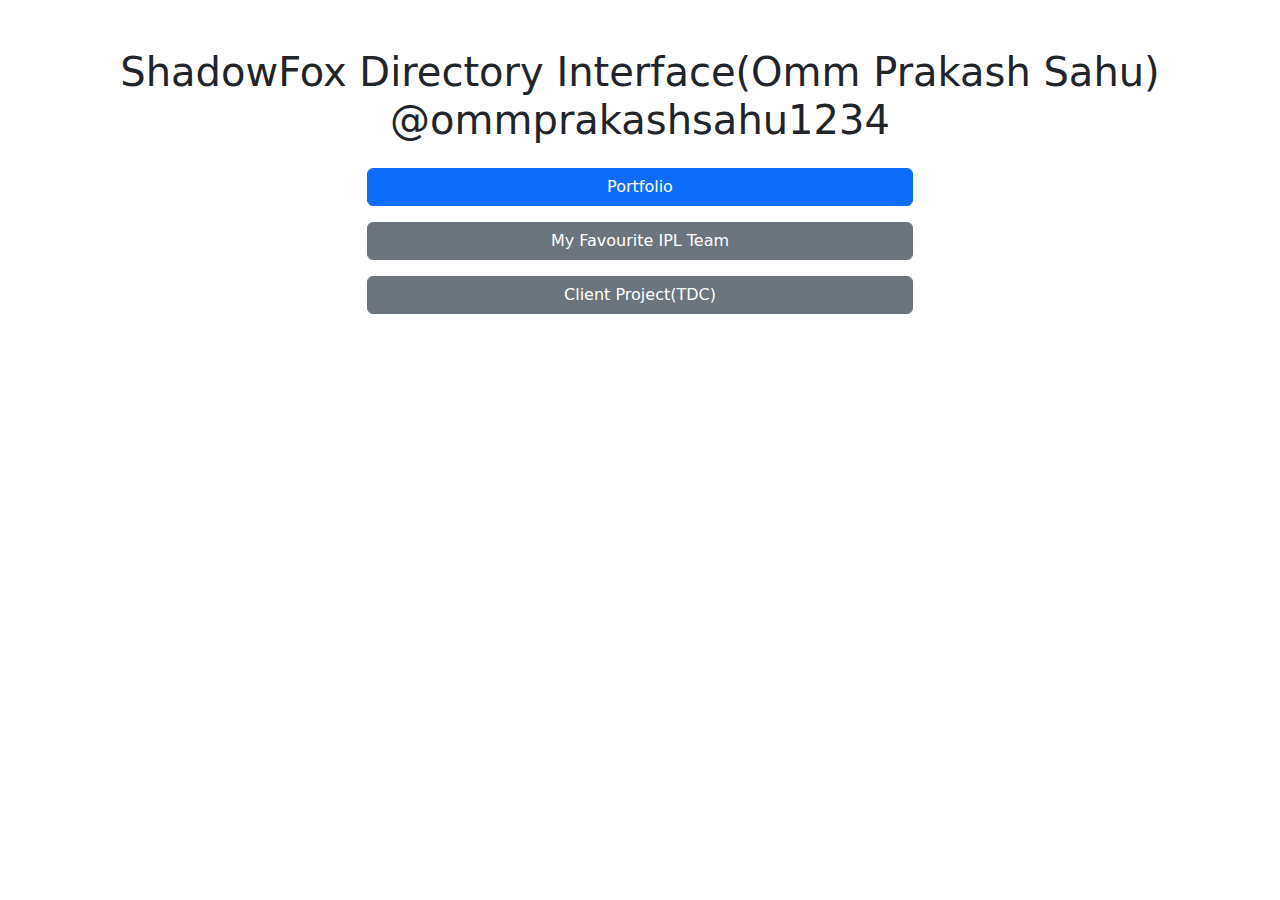
<file: index.html>
<!DOCTYPE html>
<html lang="en">
<head>
    <meta charset="UTF-8">
    <meta name="viewport" content="width=device-width, initial-scale=1.0">
    <title>Directory Interface</title>
    <!-- Bootstrap 5 CDN -->
    <link href="https://cdn.jsdelivr.net/npm/bootstrap@5.3.0/dist/css/bootstrap.min.css" rel="stylesheet">
</head>
<body>
    <div class="container text-center mt-5">
        <h1 class="mb-4">ShadowFox Directory Interface(Omm Prakash Sahu) @ommprakashsahu1234</h1>
        <div class="row justify-content-center">
            <div class="col-md-6">
                <div class="d-grid gap-3">
                    <a href="/ShadowFox/portfolio" class="btn btn-primary">Portfolio</a>
                    <a href="/ShadowFox/myfaviplteam" class="btn btn-secondary">My Favourite IPL Team</a>
                    <a href="/ShadowFox/clientproject" class="btn btn-secondary">Client Project(TDC)</a>
                </div>
            </div>
        </div>
    </div>

    <!-- Bootstrap 5 JS Bundle -->
    <script src="https://cdn.jsdelivr.net/npm/bootstrap@5.3.0/dist/js/bootstrap.bundle.min.js"></script>
</body>
</html>
</file>
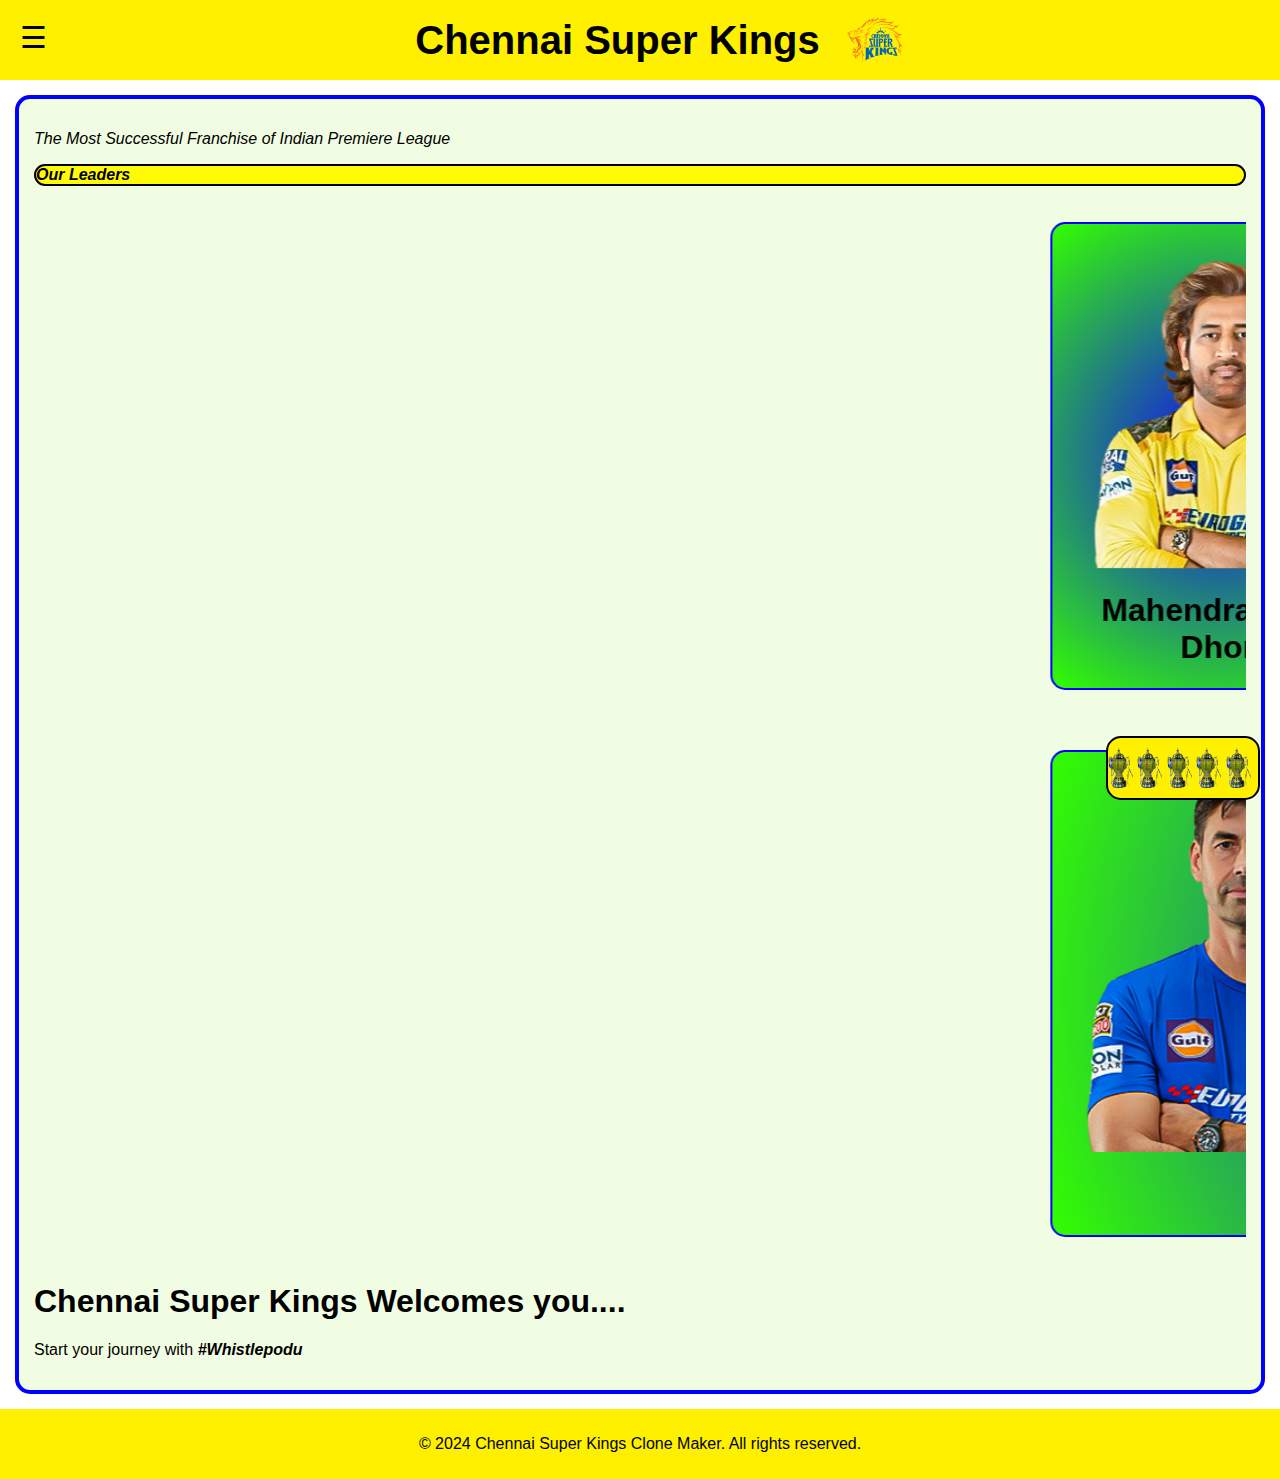
<file: myfaviplteam/index.html>
<!DOCTYPE html>
<html lang="en">

<head>
    <meta charset="UTF-8">
    <meta name="viewport" content="width=device-width, initial-scale=1.0">
    <title>Chennai Super Kings</title>
    <link href="https://cdn.jsdelivr.net/npm/bootstrap@5.3.0/dist/css/bootstrap.min.css" rel="stylesheet" integrity="sha384-1BmE4kWBq78iYhFldvKuhfTAU6auUo6Uz3lLfYl2OJk55L2AsqJp70z6SToi1N3Q" crossorigin="anonymous">
    <link rel="stylesheet" href="style.css">
    <script src="script.js"></script>
</head>

<body>
    <header>
        <span class="menu-btn" onclick="toggleNav()">&#9776;</span>
        <div class="header-content" style="margin-left: 50px;">
            <h1>Chennai Super Kings</h1>
            <img src="image/csk.png" class="logo" alt="CSK Logo">
        </div>
    </header>
    <nav class="navbar navbar-expand-lg bg-body-tertiary" id="sidebar">
        <div class="container-fluid">
            <span class="navbar-toggler-icon"></span>
            </button>
            <div class="collapse navbar-collapse" id="navbarNav">
                <ul class="navbar-nav">
                    <li class="nav-item">
                        <a href="#" onclick="hideNav()">Close &#10006;</a>
                        <a class="nav-link active" aria-current="page" href="index.html">Home</a>
                        <a class="nav-link active" aria-current="page" href="playerstats.html">Player Stats</a>
                        <a class="nav-link active" aria-current="page" href="notice.html">Notices</a>                        
                        <a class="nav-link active" aria-current="page" href="polls.html">Polls</a>
                        <a class="nav-link active" aria-current="page" href="about.html">About</a>
                        <a class="nav-link active" aria-current="page" href="members.html">Members</a>
                        <a class="nav-link active" aria-current="page" href="./Gallery/index.html">Gallery</a>
                        <a class="nav-link active" aria-current="page" href="support.html">Support</a>
                    </li>
                </ul>
            </div>
        </div>
    </nav>

    <div id="popup" class="popup">
        <span class="close" onclick="hidePopup()">&times;</span>
        <img src="image/ipl_trophys.png" alt="Popup Image" class="popup-img">
    </div>

    <main class="text-center">
        <p class="fs-3"><i>The Most Successful Franchise of Indian Premiere League</i></p>
        <p class="leadtxt fs-3"><b><i>Our Leaders</i></b></p>
        <marquee scrollamount="25">
            <div class="m_members d-flex justify-content-center">
                <div class="pb text-center mx-2">
                    <img align="center" src="image/ms_m.png" class="pi">
                    <h1 align="center">Mahendra Singh<br> Dhoni</h1>
                </div>
                <div class="pb text-center mx-2">
                    <img align="center" src="image/rg_m.png" class="pi">
                    <h1 align="center">Ruturaj Gaikwad</h1>
                </div>
                <div class="pb text-center mx-2">
                    <img src="image/rj_m.png" class="pi">
                    <h1 align="center">Ravindra Jadeja</h1>
                </div>
                <div class="pb text-center mx-2">
                    <img src="image/stfl.png" class="pi">
                    <h1 align="center"  >Stephen Fleming</h1>
                </div>
            </div>
        </marquee>

        <div class="mncontent my-4">
            <h1>Chennai Super Kings Welcomes you....</h1>
            <p class="fs-2">Start your journey with <i><b>#Whistlepodu</b></i></p>
        </div>
    </main>

    <footer class="bg-light py-3">
        <div class="container text-center">
            <p>&copy; 2024 Chennai Super Kings Clone Maker. All rights reserved.</p>
        </div>
    </footer>

    <div class="trophys d-flex justify-content-center my-4" onclick="showPopup()">
        <img src="image/trophysm.png" class="trophyimg mx-1">
        <img src="image/trophysm.png" class="trophyimg mx-1">
        <img src="image/trophysm.png" class="trophyimg mx-1">
        <img src="image/trophysm.png" class="trophyimg mx-1">
        <img src="image/trophysm.png" class="trophyimg mx-1">
    </div>


    <script src="https://cdn.jsdelivr.net/npm/bootstrap@5.3.0/dist/js/bootstrap.bundle.min.js" integrity="sha384-kenU1KFdBIe4zVF0s0G1M5b4hcpxyD9F7jL+2T7qD3e1zKp3yfu2Y5ZpG6B8H7y8" crossorigin="anonymous"></script>
</body>

</html>
</file>
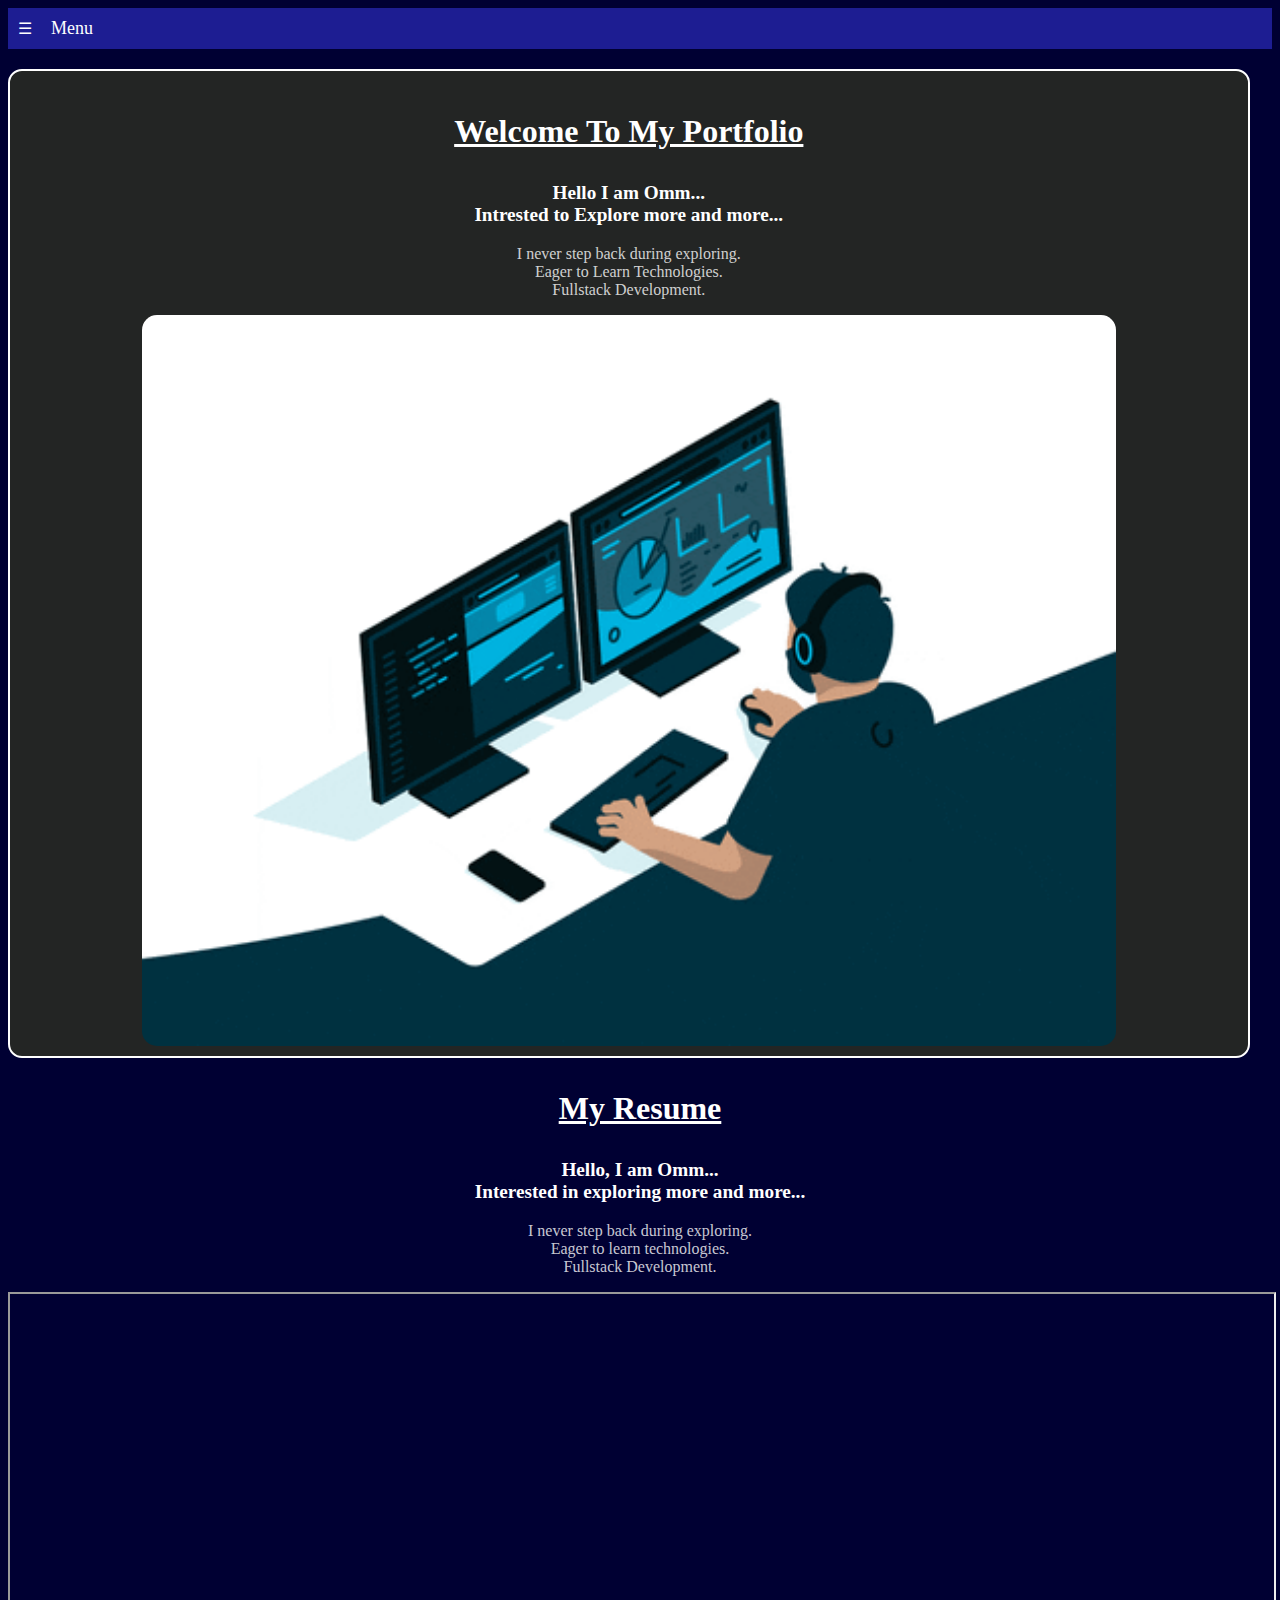
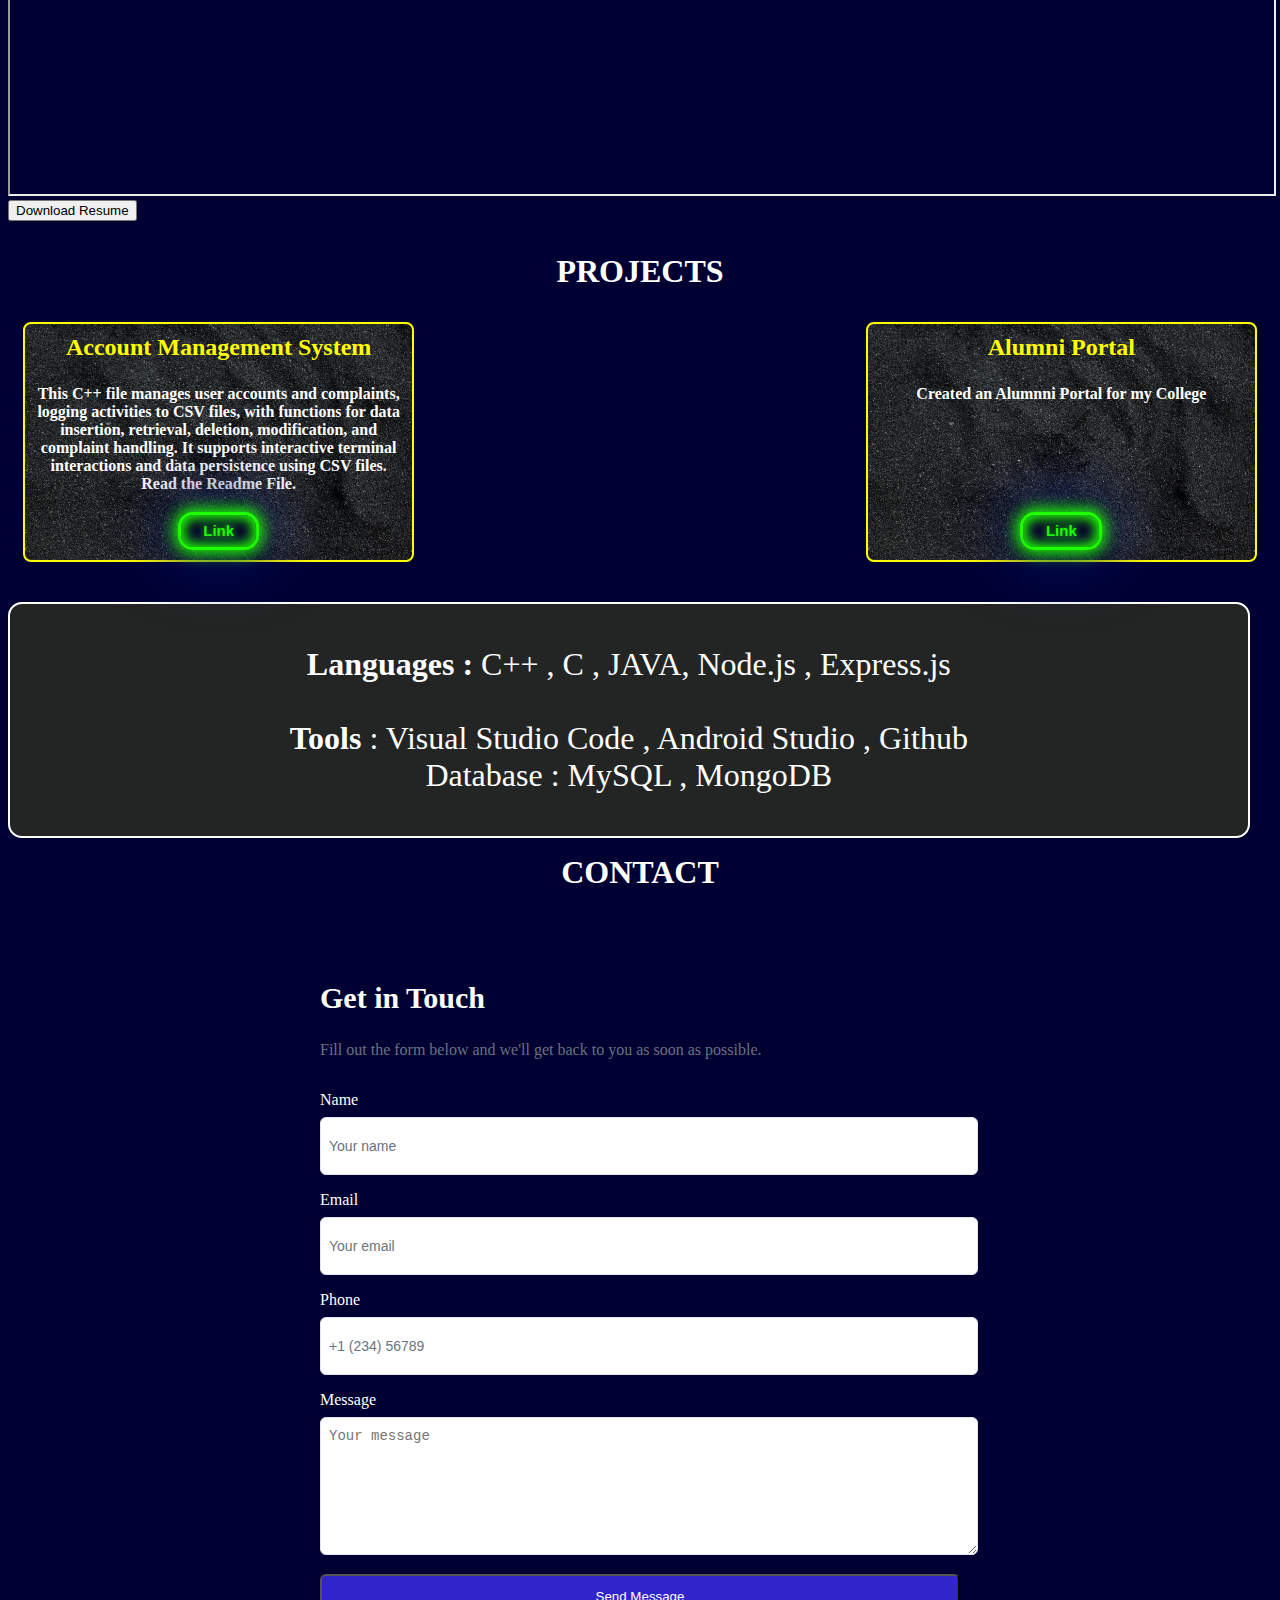
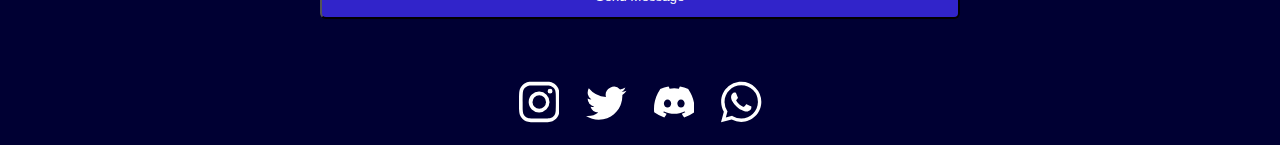
<file: portfolio/index.html>
<!DOCTYPE html>
<html lang="en">

<head>
    <meta charset="UTF-8">
    <meta name="viewport" content="width=device-width, initial-scale=1.0">
    <title>Omm Prakash Sahu - Portfolio</title>
    <link rel="icon" href="Logo.jpg">
    <style>
        body {
            background-color: #000033;
            color: #ffffff;
        }

        .head {
            display: flex;
            align-items: center;
            background-color: #1d1d92;
            padding: 10px;
        }

        .head a {
            margin: 0 15px;
            text-decoration: none;
            color: #ffffff;
            font-size: 18px;
        }

        .head .portfolio {
            font-weight: bold;
            color: #ffffffaf;
        }

        .search-container {
            display: flex;
            align-items: center;
            margin-left: auto;
        }

        .search-container input[type="text"] {
            padding: 5px;
            font-size: 16px;
        }

        .search-container button {
            padding: 5px 10px;
            font-size: 16px;
            margin-left: 5px;
        }

        #about {
            margin-top: 20px;
            width: 97vw;
            background-color: rgba(40, 42, 34, 0.874);
            padding: 10px;
            box-sizing: border-box;
            border-radius: 14px;
            border: 2px solid #ffffff;
            display: flex;
            justify-content: space-between;
            flex-wrap: wrap;
        }

        .text-content {
            width: 100%;
            text-align: center;
        }

        .gif-container {
            width: 100%;
            display: flex;
            justify-content: center;
            align-items: center;
        }

        .gif-container img {
            width: 80%;
            height: auto;
            border-radius: 15px;
        }

        .con-head {
            font-size: 2em;
            color: #FFFFFF;
            text-align: center;
        }

        .con-con {
            font-size: 1.2em;
            color: #FFFFFF;
        }

        .con-last {
            font-size: 1em;
            color: #ffffffcb;
        }

        #projects-head {
            font-size: 2em;
            text-align: center;
        }

        #Projects {
            margin-top: 20px;
            margin-left: 15px;
            margin-right: 15px;
            display: flex;
            flex-wrap: wrap;
            justify-content: space-between;
        }

        #Projects .card {
            flex-basis: calc(33.33% - 20px);
            max-width: calc(33.33% - 20px);
            height: 240px;
            background-image: url("bg1.jpg");
            background-size: cover;
            background-position: center;
            background-repeat: no-repeat;
            border: 2px solid yellow;
            margin-bottom: 20px;
            border-radius: 8px;
            padding: 10px;
            box-sizing: border-box;
            position: relative;
        }

        #Projects .card:hover {
            filter: brightness(1.1) drop-shadow(0 0 2px #0000ff6a) drop-shadow(0 0 10px #0066ff) drop-shadow(0 0 20px #41a3ff);
        }

        .button {
            position: absolute;
            bottom: 10px;
            left: 50%;
            transform: translateX(-50%);
        }

        #Projects h3 {
            color: rgb(255, 255, 0);
            font-size: 1.5em;
        }

        #Projects p {
            color: rgb(255, 255, 255);
        }

        .skill-txt {
            font-size: 2em;
            color: #FFFFFF;
            text-align: center;
        }

        #Projects Button {
            --glow-color: rgb(30, 255, 0);
            --glow-spread-color: rgba(4, 19, 102, 0.781);
            --enhanced-glow-color: rgb(206, 255, 255);
            --btn-color: rgb(8, 3, 42);
            border: 0.25em solid var(--glow-color);
            padding: 0.5em 1.5em;
            color: var(--glow-color);
            font-size: 15px;
            font-weight: bold;
            background-color: var(--btn-color);
            border-radius: 1em;
            outline: none;
            box-shadow: 0 0 1em 0.25em var(--glow-color),
                0 0 4em 1em var(--glow-spread-color),
                inset 0 0 0.75em 0.25em var(--glow-color);
            text-shadow: 0 0 0.5em var(--glow-color);
            transition: all 0.1s;
        }

        #Projects Button::after {
            pointer-events: none;
            content: "";
            position: absolute;
            bottom: 5%;
            left: 0;
            height: 30%;
            width: 100%;
            background-color: var(--glow-spread-color);
            filter: blur(1em);
            opacity: 0.5;
            transform: perspective(1.5em) rotateX(-35deg) scale(1, 0.3);
        }

        #Projects Button:hover {
            color: var(--btn-color);
            background-color: var(--glow-color);
            box-shadow: 0 0 1em 0.25em var(--glow-color),
                0 0 4em 2em var(--glow-spread-color),
                inset 0 0 0.75em 0.25em var(--glow-color);
        }

        #Projects Button:active {
            box-shadow: 0 0 0.6em 0.25em var(--glow-color),
                0 0 2.5em 2em var(--glow-spread-color),
                inset 0 0 0.5em 0.25em var(--glow-color);
        }

        .card {
            display: flex;
            flex-direction: column;
            height: 240px;
            width: 270px;
            background-color: rgba(140, 166, 208, 0.874);
            border: 2px solid yellow;
            margin-bottom: 20px;
            border-radius: 8px;
            padding: 10px;
            box-sizing: border-box;
            position: relative;
        }

        .card h3 {
            margin-top: 0;
            align-items: center;
        }

        .card p {
            margin-top: 0;
            font-weight: bold;
        }

        #con-head b {
            font-size: 2em;
        }

        .card1 {
            display: flex;
            height: 70px;
            width: 270px;
        }

        .card1 svg {
            position: absolute;
            display: flex;
            width: 60%;
            height: 100%;
            font-size: 24px;
            font-weight: 700;
            opacity: 1;
            transition: opacity 0.25s;
            z-index: 2;
            cursor: pointer;
        }

        .card1 .social-link1,
        .card1 .social-link2,
        .card1 .social-link3,
        .card1 .social-link4 {
            position: relative;
            display: flex;
            align-items: center;
            justify-content: center;
            width: 25%;
            color: whitesmoke;
            font-size: 24px;
            text-decoration: none;
            transition: 0.25s;
            border-radius: 50px;
        }

        .card1 svg {
            transform: scale(1);
        }

        .card1 .social-link1:hover {
            background: #f09433;
            background: -moz-linear-gradient(45deg, #f09433 0%, #e6683c 25%, #dc2743 50%, #cc2366 75%, #bc1888 100%);
            background: -webkit-linear-gradient(45deg, #f09433 0%, #e6683c 25%, #dc2743 50%, #cc2366 75%, #bc1888 100%);
            background: linear-gradient(45deg, #f09433 0%, #e6683c 25%, #dc2743 50%, #cc2366 75%, #bc1888 100%);
            filter: progid:DXImageTransform.Microsoft.gradient(startColorstr='#f09433', endColorstr='#bc1888', GradientType=1);
            animation: bounce_613 0.4s linear;
        }

        .card1 .social-link2:hover {
            background-color: #00ccff;
            animation: bounce_613 0.4s linear;
        }

        .card1 .social-link3:hover {
            background-color: #5865f2;
            animation: bounce_613 0.4s linear;
        }

        .card1 .social-link4:hover {
            background-color: #ff0000;
            animation: bounce_613 0.4s linear;
        }

        .footer-container {
            background-color: rgba(40, 42, 34, 0.874);
            color: whitesmoke;
            width: 100%;
            height: 300px;
            margin-top: 30px;
            padding: 10px;
            display: flex;
            flex-direction: column;
            align-items: center;
            justify-content: center;
            border-top: 2px solid white;
        }

        #skills {
            margin-top: 20px;
            width: 97vw;
            background-color: rgba(40, 42, 34, 0.874);
            padding: 10px;
            box-sizing: border-box;
            border-radius: 14px;
            border: 2px solid #ffffff;
            display: flex;
            justify-content: center;
            align-items: center;
        }

        nav {
            width: 200px;
            height: 100%;
            position: fixed;
            top: 0;
            left: -200px;
            background-color: #0f1196;
            overflow-x: hidden;
            transition: 0.5s;
            padding-top: 60px;
        }

        nav a {
            padding: 15px 10px;
            text-decoration: none;
            font-size: 18px;
            color: #fff;
            display: block;
            transition: 0.3s;
        }

        nav a:hover {
            background-color: #ddd;
            color: #000000;
        }



        @keyframes bounce_613 {
            0% {
                transform: scale(0.8);
            }

            50% {
                transform: scale(1.1);
            }

            100% {
                transform: scale(1);
            }
        }

        @media screen and (max-width: 768px) {
            #Projects .button {
                margin-bottom: 20px;
            }

            .head {
                flex-direction: column;
                align-items: flex-start;
            }

            .head a {
                margin: 5px 0;
                font-size: 16px;
            }

            .search-container {
                width: 100%;
                margin-left: 0;
                justify-content: center;
            }

            .search-container input[type="text"] {
                width: 60%;
            }

            .search-container button {
                width: 30%;
            }

            #about {
                flex-direction: column;
                align-items: center;
            }

            .gif-container img {
                width: 100%;
            }

            #Projects .card {
                flex-basis: 100%;
            }

            #Projects .card {
                height: calc(1/3 * 100vh);
                max-width: calc(3/4 * 100vw);
            }

            #Projects .button {
                margin-bottom: 10px;
            }


        }

        .contact-section {
            width: 100%;
            max-width: 40rem;
            margin-left: auto;
            margin-right: auto;
            padding: 3rem 1rem;
        }

        .contact-intro>*+* {
            margin-top: 1rem;
        }

        .contact-title {
            font-size: 1.875rem;
            line-height: 2.25rem;
            font-weight: 700;
        }

        .contact-description {
            color: rgb(107 114 128);
        }

        .form-group-container {
            display: grid;
            gap: 1rem;
            margin-top: 2rem;
        }

        .form-group {
            display: flex;
            flex-direction: column;
        }

        .form-label {
            margin-bottom: 0.5rem;
        }

        .form-input,
        .form-textarea {
            padding: 0.5rem;
            border: 1px solid #e5e7eb;
            display: flex;
            height: 2.5rem;
            width: 100%;
            border-radius: 0.375rem;
            font-size: 0.875rem;
            line-height: 1.25rem;
        }

        .form-input::placeholder,
        .form-textarea:focus-visible {
            color: #6b7280;
        }

        .form-input:focus-visible,
        .form-textarea:focus-visible {
            outline: 2px solid #2563eb;
            outline-offset: 2px;
        }

        .form-textarea {
            min-height: 120px;
        }

        .form-submit {
            width: 100%;
            margin-top: 1.2rem;
            background-color: #3124ca;
            color: #fff;
            padding: 13px 5px;
            border-radius: 0.375rem;
        }
    </style>
    <script>
        function show() {
            alert("Not Added Now.");
        }

        document.addEventListener('contextmenu', function (e) {
            e.preventDefault();
            alert("Right Click & Long Press not allowed.");
        });

        document.onkeydown = function (e) {
            if (e.ctrlKey &&
                (e.keyCode === 67 ||
                    e.keyCode === 85 ||
                    e.keyCode === 117)) {
                return false;
            } else {
                return true;
            }
        };
        function toggleNav() {
            const sidebar = document.getElementById("sidebar");
            sidebar.style.left =
                sidebar.style.left === "0px" || sidebar.style.left === "" ?
                    "-200px" :
                    "0";
        }

        function hideNav() {
            const sidebar = document.getElementById("sidebar");
            sidebar.style.left = "-200px";
        }
        function prj1() {
            window.location.href = "https://github.com/ommprakashsahu1234/CPP-Database";
        }
        function prj2() {
            window.location.href = "https://github.com/ommprakashsahu1234/GitaAlumniPortal";
        }

        function Wp() {
            window.location.href = "https://wa.me/918144219523";
        }
    </script>
</head>

<body id="home">
    <header>
        <div class="head" id="navmain">
            <span class="menu-btn" onclick="toggleNav()">&#9776; <a>Menu</a></span>
            <nav id="sidebar">
                <a href="#" onclick="hideNav() ">Close &#10006;</a>
                <a href="#home" class="portfolio">Portfolio</a>
                <a href="#home">Home</a>
                <a href="#about">About</a>
                <a href="#resume">Resume</a>
                <a href="#projects-head">Project</a>
                <a href="#skills">Skill</a>
                <a href="#con-head">Contact</a>
                <a href="more.html">More</a>
            </nav>
        </div>
    </header>

    <div class="hide-cur" onclick="hideNav()">


        <div id="about">
            <div class="text-content">
                <p class="con-head"><b><u>Welcome To My Portfolio</u></b></p>
                <p class="con-con"><b>Hello I am Omm...<br>Intrested to Explore more and more...</b></p>
                <p class="con-last">I never step back during exploring.<br>Eager to Learn Technologies.<br>Fullstack
                    Development.</p>
            </div>
            <div class="gif-container">
                <img src="coding.gif" alt="GIF" />
            </div>
        </div>
        <div id="resume">
            <div class="text-content">
                <p class="con-head"><b><u>My Resume</u></b></p>
                <p class="con-con"><b>Hello, I am Omm...<br>Interested in exploring more and more...</b></p>
                <p class="con-last">
                    I never step back during exploring.<br>
                    Eager to learn technologies.<br>
                    Fullstack Development.
                </p>
            </div>
            <div class="pdf-container">
                <iframe src="OmmPrakashSahu_Resume-1.pdf" width="100%" height="500px"></iframe>
                <button class="download-btn" onclick="window.open('OmmPrakashSahu_Resume-1.pdf')">
                    Download Resume
                </button>
            </div>
        </div>
        


        <p id="projects-head" class="prj-head" align="center"><b>PROJECTS</b></p>

        <div align="center" id="Projects">
            <div class="card">
                <h3>Account Management System</h3>
                <p>This C++ file manages user accounts and complaints, logging activities to CSV files, with functions
                    for data insertion, retrieval, deletion, modification, and complaint handling. It supports
                    interactive terminal interactions and data persistence using CSV files. Read the Readme File.</p>
                <button class="button" onclick="prj1()">Link</button>
            </div>
            <div class="card">
                <h3>Alumni Portal</h3>
                <p>Created an Alumnni Portal for my College</p>
                <button class="button" onclick="prj2()">Link</button>
            </div>
        </div>


        <div id="skills">
            <p class="skill-txt">
                <b>Languages : </b>C++ , C , JAVA, Node.js , Express.js <br><br>
                <b>Tools</b> : Visual Studio Code , Android Studio , Github<br>
                Database : MySQL , MongoDB
            </p>
        </div>

        <footer>
            <div align="center" id="con-head">
                <p><b>CONTACT</b></p>
            </div>

            <!-- 
    This is a working contact form. To receive email, 
    Replace YOUR_ACCESS_KEY_HERE with your actual Access Key.

    Create Access Key here 👉 https://web3forms.com/
 -->

            <section class="contact-section">
                <div class="contact-intro">
                    <h2 class="contact-title">Get in Touch</h2>
                    <p class="contact-description">
                        Fill out the form below and we'll get back to you as soon as possible.
                    </p>
                </div>

                <form class="contact-form" action="https://api.web3forms.com/submit" method="POST">

                    <input type="hidden" name="access_key" value="484f0e89-ee91-461f-bff9-438dcd0b205c" />
                    <input type="hidden" name="subject" value="New Contact Form Submission from Web3Forms" />
                    <input type="hidden" name="from_name" value="My Website" />
                    <!-- More custom ization options available in the docs: https://docs.web3forms.com -->

                    <div class="form-group-container">
                        <div class="form-group">
                            <label for="name" class="form-label">Name</label>
                            <input id="name" name="name" class="form-input" placeholder="Your name" type="text" />
                        </div>
                        <div class="form-group">
                            <label for="email" class="form-label">Email</label>
                            <input id="email" name="email" class="form-input" placeholder="Your email" type="email" />
                        </div>
                        <div class="form-group">
                            <label for="phone" class="form-label">Phone</label>
                            <input id="phone" name="phone" class="form-input" placeholder="+1 (234) 56789"
                                type="text" />
                        </div>
                        <div class="form-group">
                            <label for="message" class="form-label">Message</label>
                            <textarea class="form-textarea" id="message" name="message"
                                placeholder="Your message"></textarea>
                        </div>
                    </div>
                    <button class="form-submit" type="submit">Send Message</button>
                </form>

            </section>
            <div id="contact" align="center">
                <div class="card1">
                    <a class="social-link1" href="https://instagram.com/ommprakashsahu1234" target="_blank">
                        <svg viewBox="0 0 16 16" class="bi bi-instagram" fill="currentColor" height="16" width="16"
                            xmlns="http://www.w3.org/2000/svg" style="color: white">
                            <path fill="white"
                                d="M8 0C5.829 0 5.556.01 4.703.048 3.85.088 3.269.222 2.76.42a3.917 3.917 0 0 0-1.417.923A3.927 3.927 0 0 0 .42 2.76C.222 3.268.087 3.85.048 4.7.01 5.555 0 5.827 0 8.001c0 2.172.01 2.444.048 3.297.04.852.174 1.433.372 1.942.205.526.478.972.923 1.417.444.445.89.719 1.416.923.51.198 1.09.333 1.942.372C5.555 15.99 5.827 16 8 16s2.444-.01 3.298-.048c.851-.04 1.434-.174 1.943-.372a3.916 3.916 0 0 0 1.416-.923c.445-.445.718-.891.923-1.417.197-.509.332-1.09.372-1.942C15.99 10.445 16 10.173 16 8s-.01-2.445-.048-3.299c-.04-.851-.175-1.433-.372-1.941a3.926 3.926 0 0 0-.923-1.417A3.911 3.911 0 0 0 13.24.42c-.51-.198-1.092-.333-1.943-.372C10.443.01 10.172 0 7.998 0h.003zm-.717 1.442h.718c2.136 0 2.389.007 3.232.046.78.035 1.204.166 1.486.275.373.145.64.319.92.599.28.28.453.546.598.92.11.281.24.705.275 1.485.039.843.047 1.096.047 3.231s-.008 2.389-.047 3.232c-.035.78-.166 1.203-.275 1.485a2.47 2.47 0 0 1-.599.919c-.28.28-.546.453-.92.598-.28.11-.704.24-1.485.276-.843.038-1.096.047-3.232.047s-2.39-.009-3.233-.047c-.78-.036-1.203-.166-1.485-.276a2.478 2.478 0 0 1-.92-.598 2.48 2.48 0 0 1-.6-.92c-.109-.281-.24-.705-.275-1.485-.038-.843-.046-1.096-.046-3.233 0-2.136.008-2.388.046-3.231.036-.78.166-1.204.276-1.486.145-.373.319-.64.599-.92.28-.28.546-.453.92-.598.282-.11.705-.24 1.485-.276.738-.034 1.024-.044 2.515-.045v.002zm4.988 1.328a.96.96 0 1 0 0 1.92.96.96 0 0 0 0-1.92zm-4.27 1.122a4.109 4.109 0 1 0 0 8.217 4.109 4.109 0 0 0 0-8.217zm0 1.441a2.667 2.667 0 1 1 0 5.334 2.667 2.667 0 0 1 0-5.334z">
                            </path>
                        </svg>
                    </a>
                    <a class="social-link2" href="https://twitter.com/Ommprakash1234" target="_blank">
                        <svg viewBox="0 0 16 16" class="bi bi-twitter" fill="currentColor" height="16" width="16"
                            xmlns="http://www.w3.org/2000/svg" style="color: white">
                            <path fill="white"
                                d="M5.026 15c6.038 0 9.341-5.003 9.341-9.334 0-.14 0-.282-.006-.422A6.685 6.685 0 0 0 16 3.542a6.658 6.658 0 0 1-1.889.518 3.301 3.301 0 0 0 1.447-1.817 6.533 6.533 0 0 1-2.087.793A3.286 3.286 0 0 0 7.875 6.03a9.325 9.325 0 0 1-6.767-3.429 3.289 3.289 0 0 0 1.018 4.382A3.323 3.323 0 0 1 .64 6.575v.045a3.288 3.288 0 0 0 2.632 3.218 3.203 3.203 0 0 1-.865.115 3.23 3.23 0 0 1-.614-.057 3.283 3.283 0 0 0 3.067 2.277A6.588 6.588 0 0 1 .78 13.58a6.32 6.32 0 0 1-.78-.045A9.344 9.344 0 0 0 5.026 15z">
                            </path>
                        </svg> </a>
                    <a class="social-link3" onclick="show()" \>
                        <svg viewBox="0 0 16 16" class="bi bi-discord" fill="currentColor" height="16" width="16"
                            xmlns="http://www.w3.org/2000/svg" style="color: white">
                            <path fill="white"
                                d="M13.545 2.907a13.227 13.227 0 0 0-3.257-1.011.05.05 0 0 0-.052.025c-.141.25-.297.577-.406.833a12.19 12.19 0 0 0-3.658 0 8.258 8.258 0 0 0-.412-.833.051.051 0 0 0-.052-.025c-1.125.194-2.22.534-3.257 1.011a.041.041 0 0 0-.021.018C.356 6.024-.213 9.047.066 12.032c.001.014.01.028.021.037a13.276 13.276 0 0 0 3.995 2.02.05.05 0 0 0 .056-.019c.308-.42.582-.863.818-1.329a.05.05 0 0 0-.01-.059.051.051 0 0 0-.018-.011 8.875 8.875 0 0 1-1.248-.595.05.05 0 0 1-.02-.066.051.051 0 0 1 .015-.019c.084-.063.168-.129.248-.195a.05.05 0 0 1 .051-.007c2.619 1.196 5.454 1.196 8.041 0a.052.052 0 0 1 .053.007c.08.066.164.132.248.195a.051.051 0 0 1-.004.085 8.254 8.254 0 0 1-1.249.594.05.05 0 0 0-.03.03.052.052 0 0 0 .003.041c.24.465.515.909.817 1.329a.05.05 0 0 0 .056.019 13.235 13.235 0 0 0 4.001-2.02.049.049 0 0 0 .021-.037c.334-3.451-.559-6.449-2.366-9.106a.034.034 0 0 0-.02-.019Zm-8.198 7.307c-.789 0-1.438-.724-1.438-1.612 0-.889.637-1.613 1.438-1.613.807 0 1.45.73 1.438 1.613 0 .888-.637 1.612-1.438 1.612Zm5.316 0c-.788 0-1.438-.724-1.438-1.612 0-.889.637-1.613 1.438-1.613.807 0 1.451.73 1.438 1.613 0 .888-.631 1.612-1.438 1.612Z">
                            </path>
                        </svg>
                    </a>
                    <a class="social-link4" onclick="Wp()">
                        <svg viewBox="0 0 16 16" class="bi bi-whatsapp" fill="currentColor" height="16" width="16"
                            xmlns="http://www.w3.org/2000/svg" style="color: white">
                            <path fill="white"
                                d="M13.601 2.326A7.854 7.854 0 0 0 7.994 0C3.627 0 .068 3.558.064 7.926c0 1.399.366 2.76 1.057 3.965L0 16l4.204-1.102a7.933 7.933 0 0 0 3.79.965h.004c4.368 0 7.926-3.558 7.93-7.93A7.898 7.898 0 0 0 13.6 2.326zM7.994 14.521a6.573 6.573 0 0 1-3.356-.92l-.24-.144-2.494.654.666-2.433-.156-.251a6.56 6.56 0 0 1-1.007-3.505c0-3.626 2.957-6.584 6.591-6.584a6.56 6.56 0 0 1 4.66 1.931 6.557 6.557 0 0 1 1.928 4.66c-.004 3.639-2.961 6.592-6.592 6.592zm3.615-4.934c-.197-.099-1.17-.578-1.353-.646-.182-.065-.315-.099-.445.099-.133.197-.513.646-.627.775-.114.133-.232.148-.43.05-.197-.1-.836-.308-1.592-.985-.59-.525-.985-1.175-1.103-1.372-.114-.198-.011-.304.088-.403.087-.088.197-.232.296-.346.1-.114.133-.198.198-.33.065-.134.034-.248-.015-.347-.05-.099-.445-1.076-.612-1.47-.16-.389-.323-.335-.445-.34-.114-.007-.247-.007-.38-.007a.729.729 0 0 0-.529.247c-.182.198-.691.677-.691 1.654 0 .977.71 1.916.81 2.049.098.133 1.394 2.132 3.383 2.992.47.205.84.326 1.129.418.475.152.904.129 1.246.08.38-.058 1.171-.48 1.338-.943.164-.464.164-.86.114-.943-.049-.084-.182-.133-.38-.232z">
                            </path>
                        </svg>
                    </a>
                </div>
        </footer>

</body>

</html>
</file>
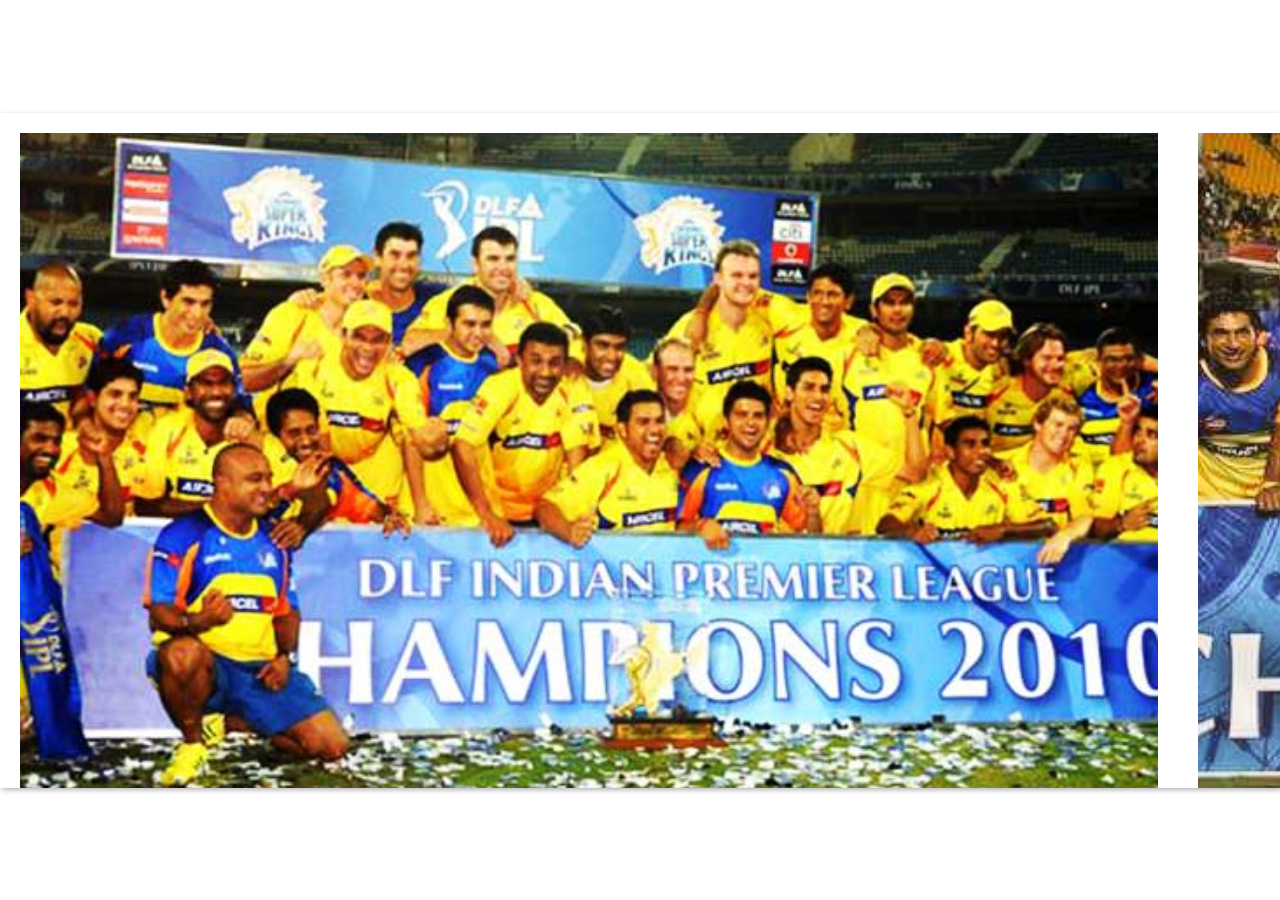
<file: myfaviplteam/Gallery/index.html>
<!DOCTYPE html>
<html lang="en">

<head>
  <meta charset="UTF-8" />
  <meta name="viewport" content="width=device-width, initial-scale=1.0" />
  <link rel="stylesheet" href="style.css" />
  <title>Image Carousel</title>
</head>

<body>
  <div class="carousel">
    <div class="image-container" id="imgs">
      <img src="image/Gallery/2010_win.jpg" class="images">
      <img src="image/Gallery/2011_win.jpeg" class="images">
      <img src="image/Gallery/2018_win.jpg" class="images">
      <img src="image/Gallery/2021_win.jpg" class="images">
      <img src="image/Gallery/2023_win.png" class="images">
      <img src="image/Gallery/dc1.jpeg" class="images">
      <img src="image/Gallery/dc2.jpeg" class="images">
      <img src="image/Gallery/dc3.jpeg" class="images">
      <img src="image/Gallery/dc4.jpeg" class="images">
      <img src="image/Gallery/jersy.jpeg" class="images">
      <img src="image/Gallery/ma1.jpeg" class="images">
      <img src="image/Gallery/ma2.jpeg" class="images">
      <img src="image/Gallery/mp1.jpeg" class="images">
      <img src="image/Gallery/mp2.jpeg" class="images">
      <img src="image/Gallery/mp3.jpeg" class="images">
      <img src="image/Gallery/mp4.jpeg" class="images">
      <img src="image/Gallery/ms1.jpg" class="images">
      <img src="image/Gallery/ms10.heic" class="images">
      <img src="image/Gallery/ms11.jpg" class="images">
      <img src="image/Gallery/ms12.jpg" class="images">
      <img src="image/Gallery/ms13.jpg" class="images">
      <img src="image/Gallery/ms14.jpg" class="images">
      <img src="image/Gallery/ms2.jpeg" class="images">
      <img src="image/Gallery/ms3.jpeg" class="images">
      <img src="image/Gallery/ms4.jpeg" class="images">
      <img src="image/Gallery/ms5.jpeg" class="images">
      <img src="image/Gallery/ms6.jpg" class="images">
      <img src="image/Gallery/ms7.jpg" class="images">
      <img src="image/Gallery/ms8.jpg" class="images">
      <img src="image/Gallery/ms9.heic" class="images">
      <img src="image/Gallery/msd_jersy.jpeg" class="images">
      <img src="image/Gallery/rg1.jpeg" class="images">
      <img src="image/Gallery/rg2.jpeg" class="images">
      <img src="image/Gallery/rg3.jpeg" class="images">
      <img src="image/Gallery/rj1.jpeg" class="images">
      <img src="image/Gallery/rj2.jpeg" class="images">
      <img src="image/Gallery/rj3.jpeg" class="images">
      <img src="image/Gallery/rj4.jpeg" class="images">
      <img src="image/Gallery/sd1.jpeg" class="images">
      <img src="image/Gallery/sd2.jpeg" class="images">
      <img src="image/Gallery/sr1.jpeg" class="images">
      <img src="image/Gallery/sr2.jpeg" class="images">
      <img src="image/Gallery/sr3.jpeg" class="images">
    </div>

    <div class="buttons-container">
      <button id="left" class="btn">Prev</button>
      <button id="right" class="btn">Next</button>
    </div> class="images"
  </div>

  <script src="script.js"></script>
</body>

</html>
</file>
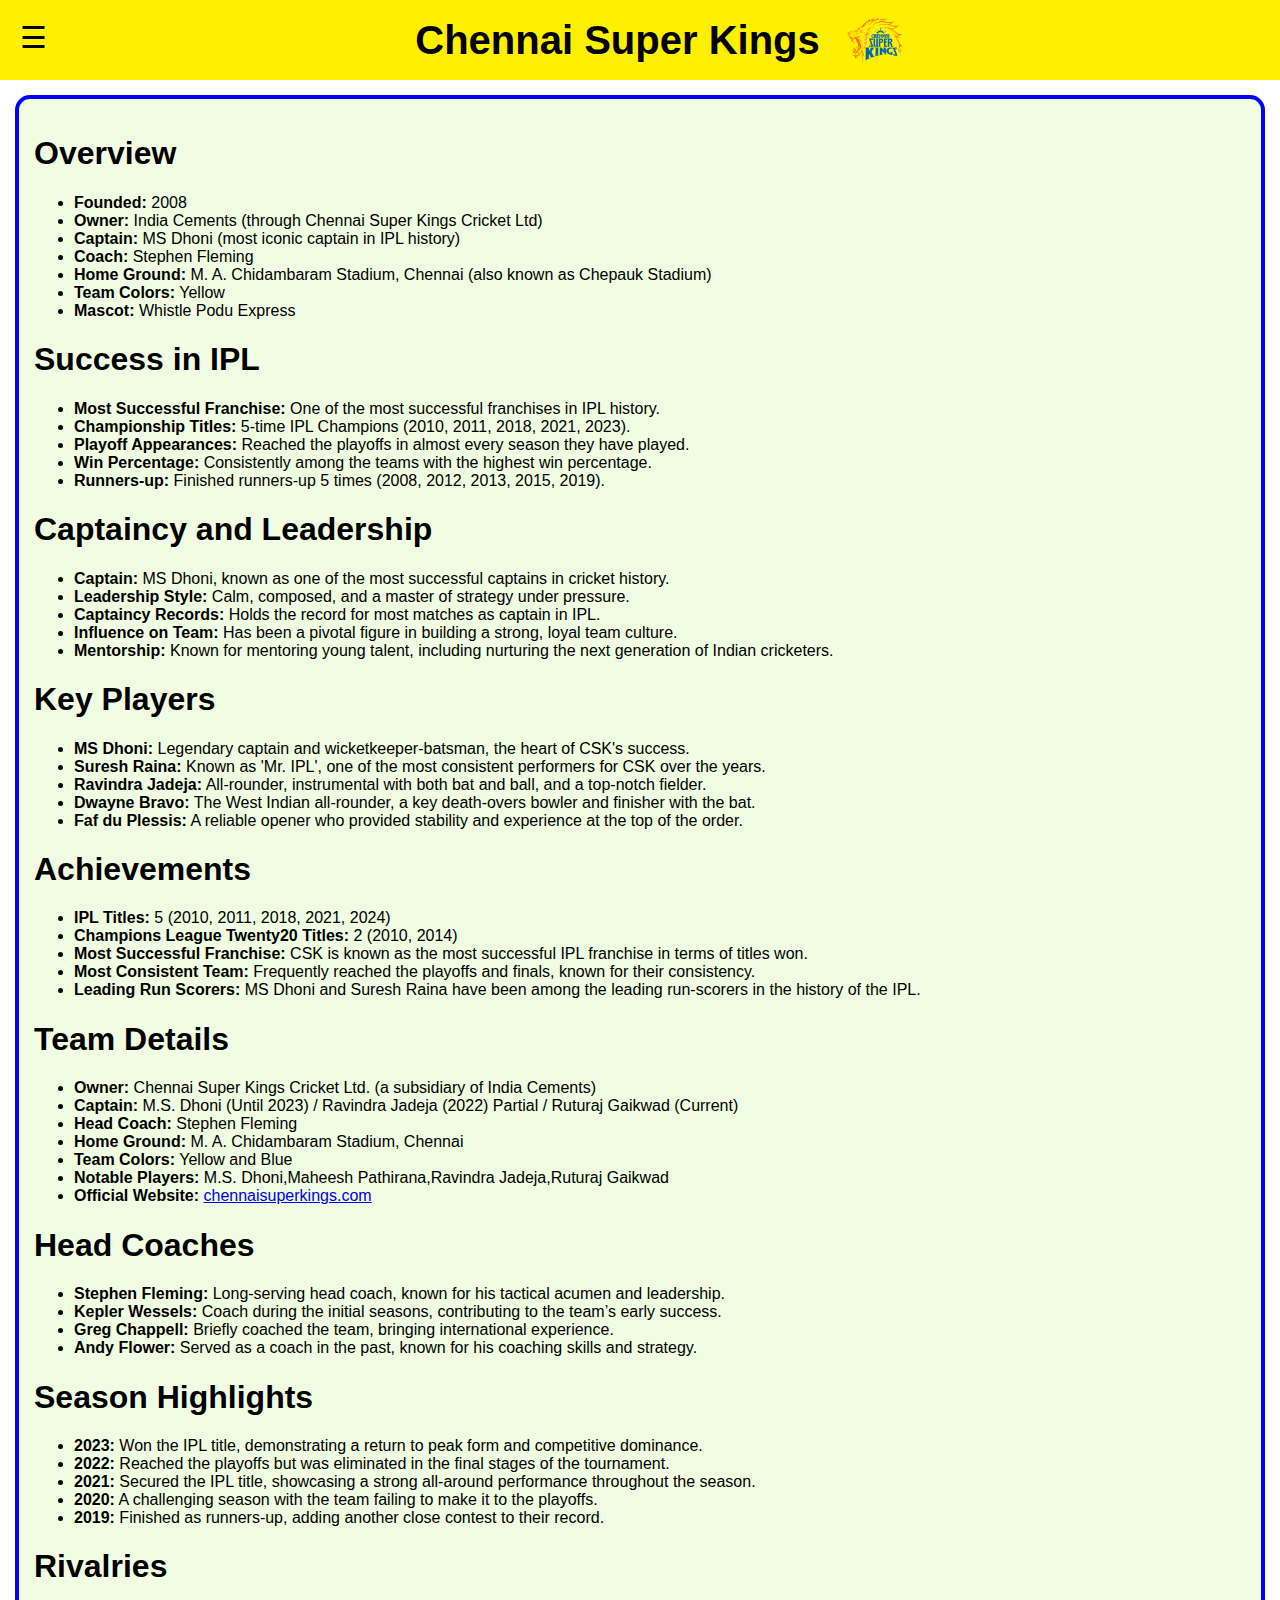
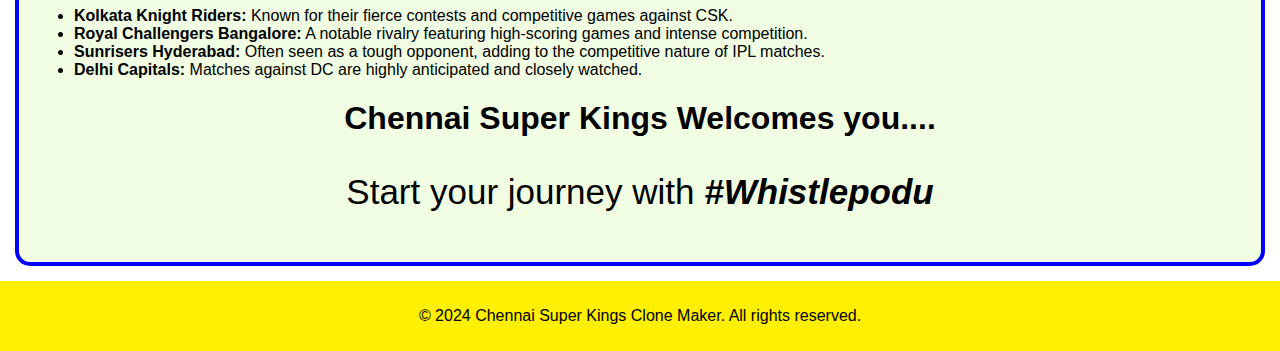
<file: myfaviplteam/about.html>
<!DOCTYPE html>
<html lang="en">

<head>
    <meta charset="UTF-8">
    <meta name="viewport" content="width=device-width, initial-scale=1.0">
    <title>Chennai Super Kings</title>
    <link rel="stylesheet" href="style.css">
    <script src="script.js"></script>
</head>

<body>

    <header>
        <span class="menu-btn" onclick="toggleNav()">&#9776;</span>
        <div class="header-content" style="margin-left: 50px;">
            <h1>Chennai Super Kings</h1>
            <img src="image/csk.png" class="logo" alt="CSK Logo">
        </div>
    </header>
    <nav class="navbar navbar-expand-lg bg-body-tertiary" id="sidebar">
        <div class="container-fluid">
                <span class="navbar-toggler-icon"></span>
            </button>
            <div class="collapse navbar-collapse" id="navbarNav">
                <ul class="navbar-nav">
                    <li class="nav-item">
                        <a href="#" onclick="hideNav()">Close &#10006;</a>
                        <a class="nav-link active" aria-current="page" href="index.html">Home</a>
                        <a class="nav-link active" aria-current="page" href="playerstats.html">Player Stats</a>
                        <a class="nav-link active" aria-current="page" href="notice.html">Notices</a>
                        <a class="nav-link active" aria-current="page" href="polls.html">Polls</a>
                        <a class="nav-link active" aria-current="page" href="about.html">About</a>
                        <a class="nav-link active" aria-current="page" href="members.html">Members</a>
                        <a class="nav-link active" aria-current="page" href="./Gallery/index.html">Gallery</a>
                        <a class="nav-link active" aria-current="page" href="support.html">Support</a>
                    </li>
                </ul>
            </div>
        </div>
    </nav>
    <main>
        <!-- <style>
            li {
                font-size: 25px;
            }

            strong {
                font-size: 30px;
            }

            ul {
                padding-left: 100px;
            }
            .contents h1{
                padding-left: 20px;  
                color: blue; 
            }
        </style> -->
        <div class="contents">
            <div class="overview">
                <h1>Overview</h1>
                <ul>
                    <li><strong>Founded:</strong> 2008</li>
                    <li><strong>Owner:</strong> India Cements (through Chennai Super Kings Cricket Ltd)</li>
                    <li><strong>Captain:</strong> MS Dhoni (most iconic captain in IPL history)</li>
                    <li><strong>Coach:</strong> Stephen Fleming</li>
                    <li><strong>Home Ground:</strong> M. A. Chidambaram Stadium, Chennai (also known as Chepauk Stadium)
                    </li>
                    <li><strong>Team Colors:</strong> Yellow</li>
                    <li><strong>Mascot:</strong> Whistle Podu Express</li>
                </ul>
            </div>
            <div class="success">
                <h1>Success in IPL</h1>
                <ul>
                    <li><strong>Most Successful Franchise:</strong> One of the most successful franchises in IPL
                        history.
                    </li>
                    <li><strong>Championship Titles:</strong> 5-time IPL Champions (2010, 2011, 2018, 2021, 2023).</li>
                    <li><strong>Playoff Appearances:</strong> Reached the playoffs in almost every season they have
                        played.
                    </li>
                    <li><strong>Win Percentage:</strong> Consistently among the teams with the highest win percentage.
                    </li>
                    <li><strong>Runners-up:</strong> Finished runners-up 5 times (2008, 2012, 2013, 2015, 2019).</li>
                </ul>
            </div>
            <div class="captaincy">
                <h1>Captaincy and Leadership</h1>
                <ul>
                    <li><strong>Captain:</strong> MS Dhoni, known as one of the most successful captains in cricket
                        history.
                    </li>
                    <li><strong>Leadership Style:</strong> Calm, composed, and a master of strategy under pressure.</li>
                    <li><strong>Captaincy Records:</strong> Holds the record for most matches as captain in IPL.</li>
                    <li><strong>Influence on Team:</strong> Has been a pivotal figure in building a strong, loyal team
                        culture.</li>
                    <li><strong>Mentorship:</strong> Known for mentoring young talent, including nurturing the next
                        generation of Indian cricketers.</li>
                </ul>
            </div>

            <div class="keyplayers">
                <h1>Key Players</h1>
                <ul>
                    <li><strong>MS Dhoni:</strong> Legendary captain and wicketkeeper-batsman, the heart of CSK's
                        success.
                    </li>
                    <li><strong>Suresh Raina:</strong> Known as 'Mr. IPL', one of the most consistent performers for CSK
                        over the years.</li>
                    <li><strong>Ravindra Jadeja:</strong> All-rounder, instrumental with both bat and ball, and a
                        top-notch
                        fielder.</li>
                    <li><strong>Dwayne Bravo:</strong> The West Indian all-rounder, a key death-overs bowler and
                        finisher
                        with the bat.</li>
                    <li><strong>Faf du Plessis:</strong> A reliable opener who provided stability and experience at the
                        top
                        of the order.</li>
                </ul>
            </div>
            <div class="achievements">
                <h1>Achievements</h1>
                <ul>
                    <li><strong>IPL Titles:</strong> 5 (2010, 2011, 2018, 2021, 2024)</li>
                    <li><strong>Champions League Twenty20 Titles:</strong> 2 (2010, 2014)</li>
                    <li><strong>Most Successful Franchise:</strong> CSK is known as the most successful IPL franchise in
                        terms of titles won.</li>
                    <li><strong>Most Consistent Team:</strong> Frequently reached the playoffs and finals, known for
                        their
                        consistency.</li>
                    <li><strong>Leading Run Scorers:</strong> MS Dhoni and Suresh Raina have been among the leading
                        run-scorers in the history of the IPL.</li>
                </ul>
            </div>
            <div class="teamdetails">
                <h1>Team Details</h1>
                <ul>
                    <li><strong>Owner:</strong> Chennai Super Kings Cricket Ltd. (a subsidiary of India Cements)</li>
                    <li><strong>Captain:</strong> M.S. Dhoni (Until 2023) / Ravindra Jadeja (2022) Partial / Ruturaj Gaikwad (Current)
                    </li>
                    <li><strong>Head Coach:</strong> Stephen Fleming</li>
                    <li><strong>Home Ground:</strong> M. A. Chidambaram Stadium, Chennai</li>
                    <li><strong>Team Colors:</strong> Yellow and Blue</li>
                    <li><strong>Notable Players:</strong> M.S. Dhoni,Maheesh Pathirana,Ravindra Jadeja,Ruturaj Gaikwad</li>
                    <li><strong>Official Website:</strong> <a href="https://www.chennaisuperkings.com"
                            target="_blank">chennaisuperkings.com</a></li>
                </ul>
            </div>
            <div class="headcoaches">
                <h1>Head Coaches</h1>
                <ul>
                    <li><strong>Stephen Fleming:</strong> Long-serving head coach, known for his tactical acumen and
                        leadership.</li>
                    <li><strong>Kepler Wessels:</strong> Coach during the initial seasons, contributing to the team’s
                        early
                        success.</li>
                    <li><strong>Greg Chappell:</strong> Briefly coached the team, bringing international experience.
                    </li>
                    <li><strong>Andy Flower:</strong> Served as a coach in the past, known for his coaching skills and
                        strategy.</li>
                </ul>
            </div>

            <div class="seasonhighlights">
                <h1>Season Highlights</h1>
                <ul>
                    <li><strong>2023:</strong> Won the IPL title, demonstrating a return to peak form and competitive
                        dominance.</li>
                    <li><strong>2022:</strong> Reached the playoffs but was eliminated in the final stages of the
                        tournament.</li>
                    <li><strong>2021:</strong> Secured the IPL title, showcasing a strong all-around performance
                        throughout
                        the season.</li>
                    <li><strong>2020:</strong> A challenging season with the team failing to make it to the playoffs.
                    </li>
                    <li><strong>2019:</strong> Finished as runners-up, adding another close contest to their record.
                    </li>
                </ul>
            </div>

            <div class="rivalries">
                <h1>Rivalries</h1>
                <ul>
                    <li><strong>Kolkata Knight Riders:</strong> Known for their fierce contests and competitive games
                        against CSK.</li>
                    <li><strong>Royal Challengers Bangalore:</strong> A notable rivalry featuring high-scoring games and
                        intense competition.</li>
                    <li><strong>Sunrisers Hyderabad:</strong> Often seen as a tough opponent, adding to the competitive
                        nature of IPL matches.</li>
                    <li><strong>Delhi Capitals:</strong> Matches against DC are highly anticipated and closely watched.
                    </li>
                </ul>
            </div>
        </div>
        <div class="mncontent" align="center">  
            <h1>Chennai Super Kings Welcomes you....</h1>
            <p style="font-size: 35px;">Start your journey with <i><b>#Whistlepodu</b></i></p>
        </div>
    </main>


    <footer>
        <div class="container">
            <p>&copy; 2024 Chennai Super Kings Clone Maker. All rights reserved.</p>
        </div>
    </footer>
</body>

</html>
</file>
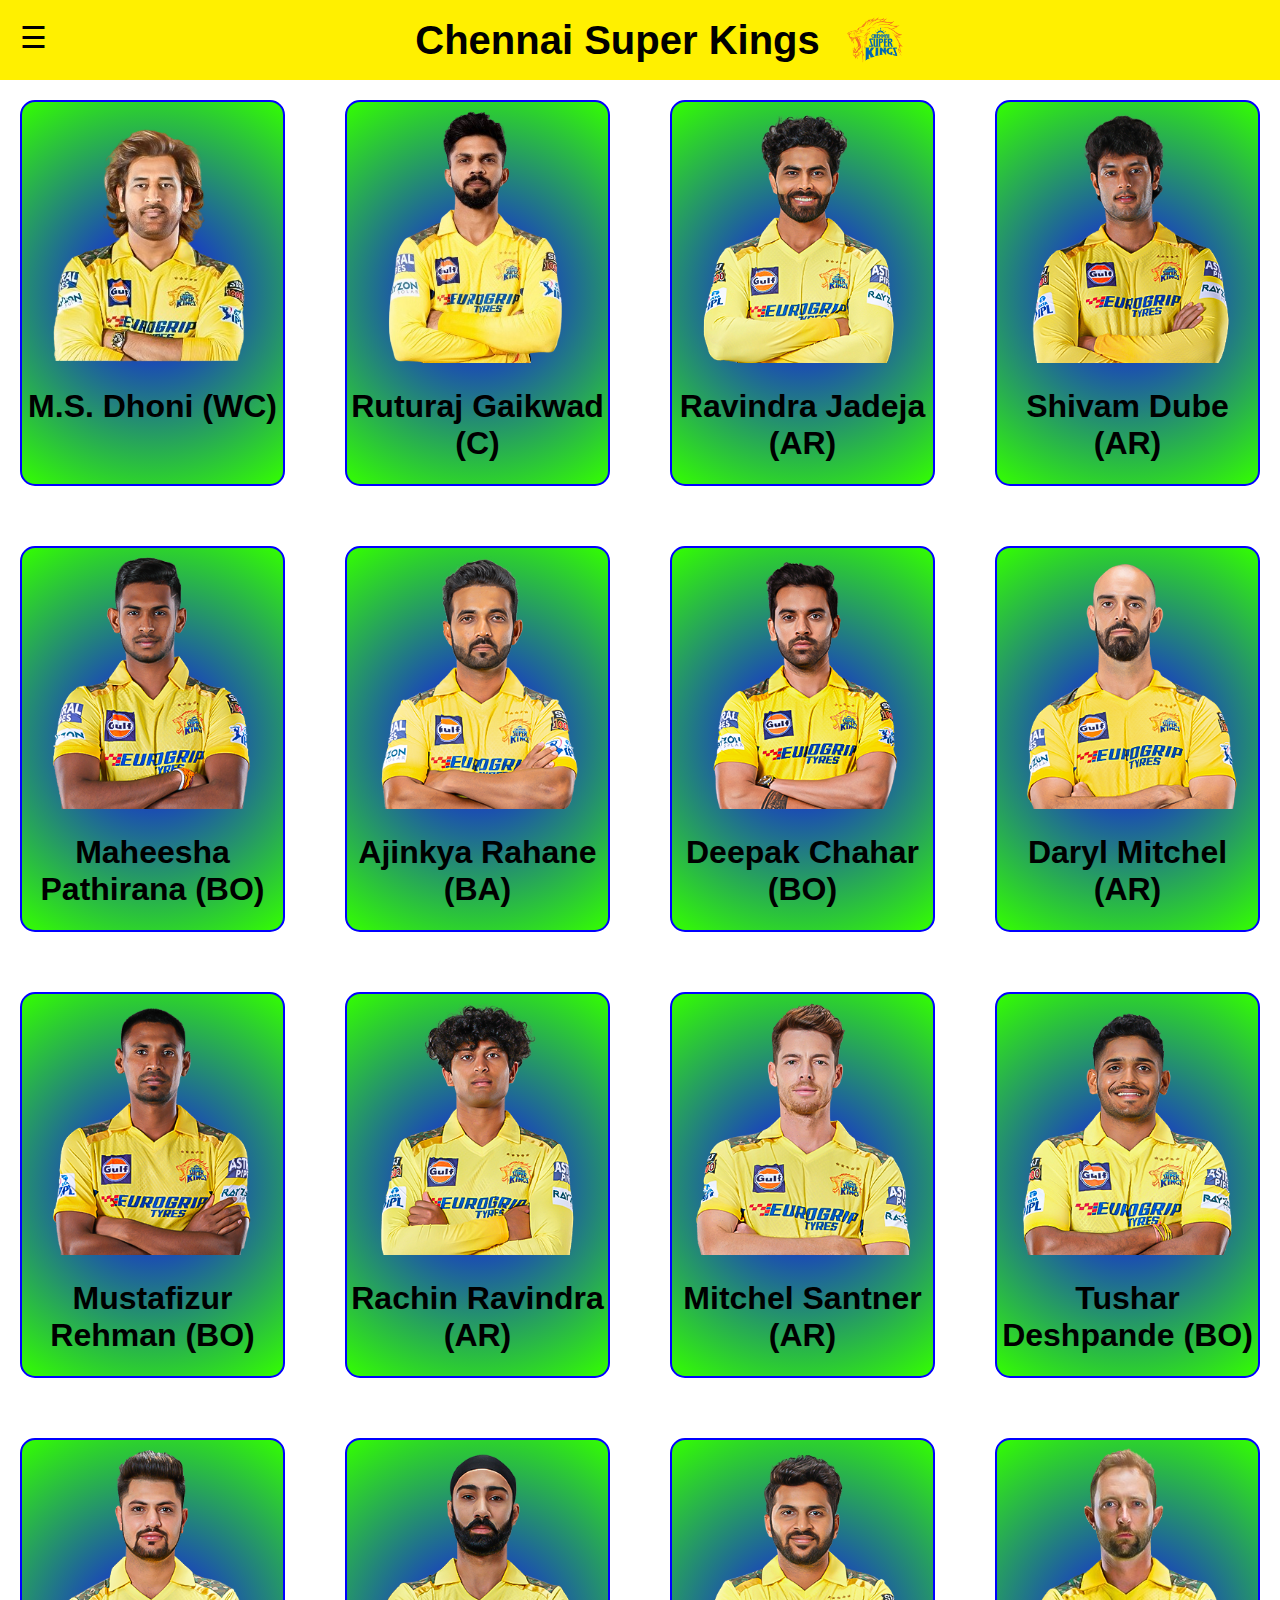
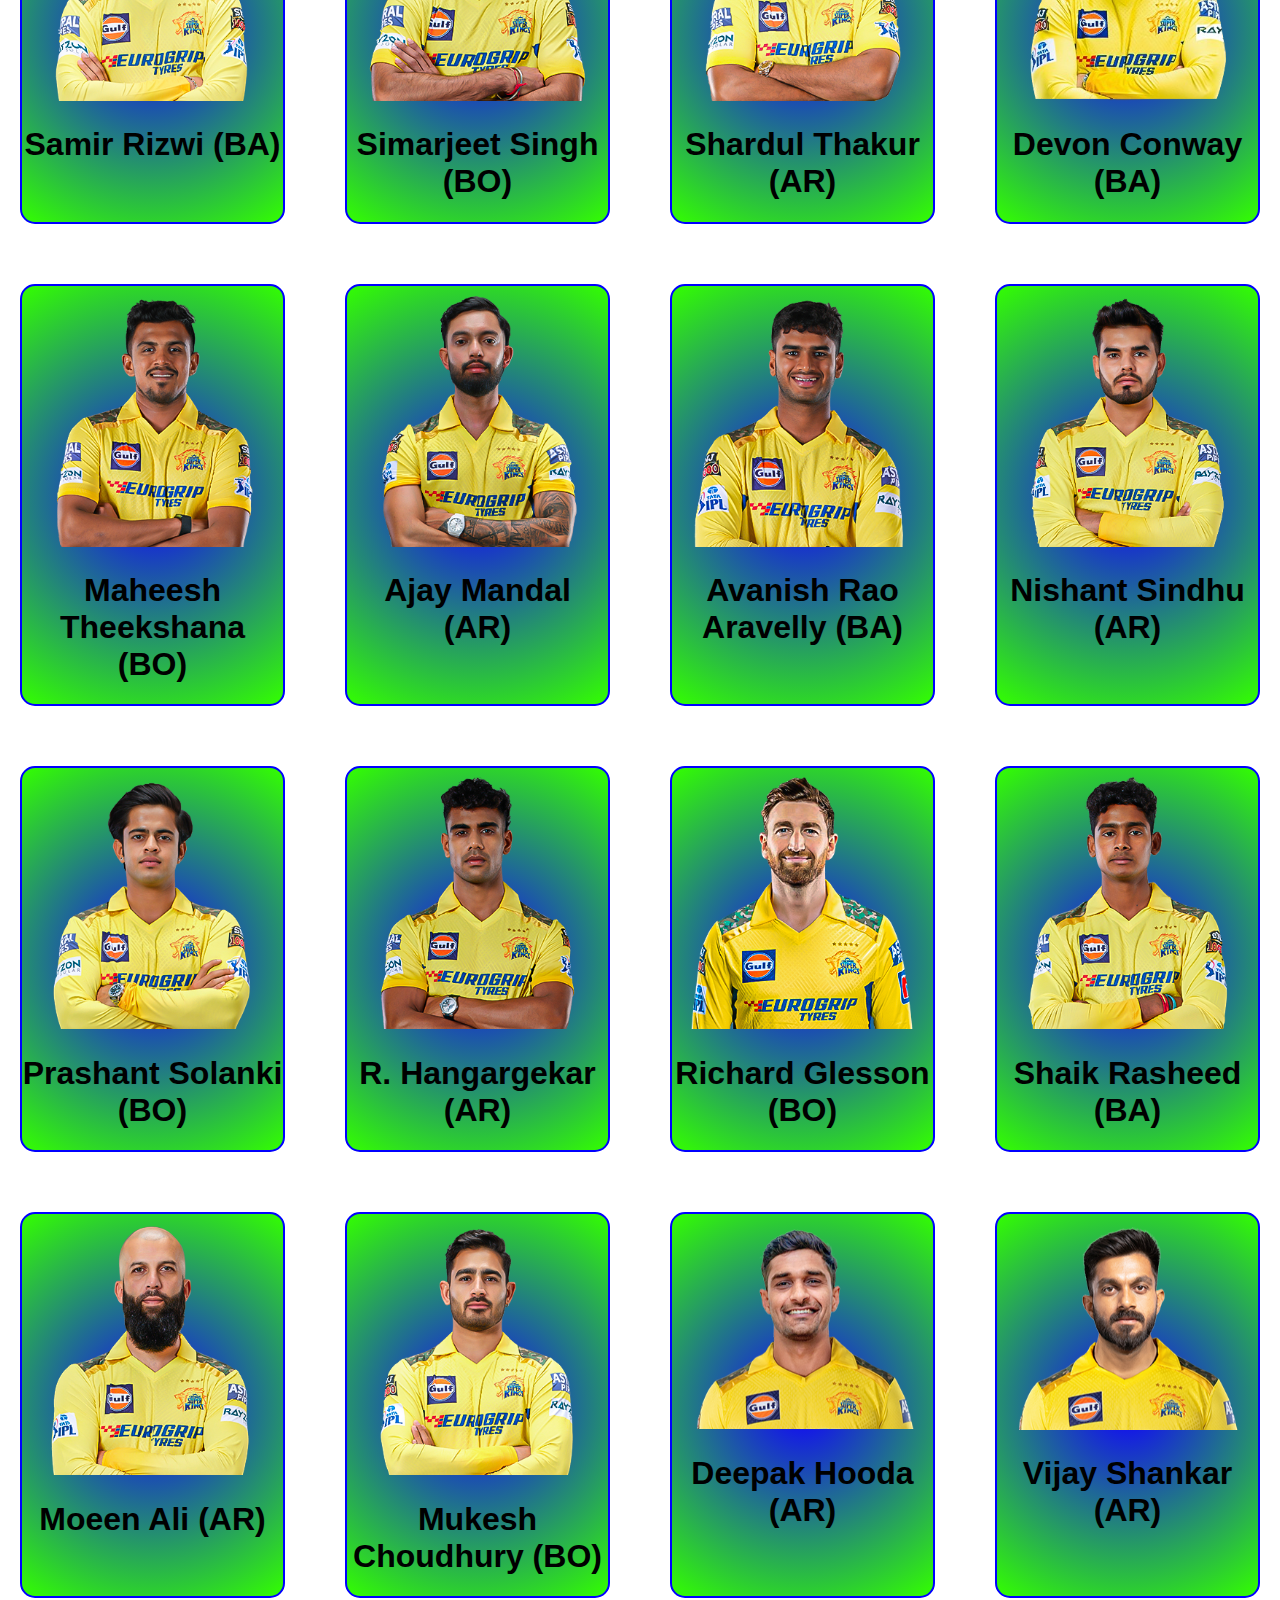
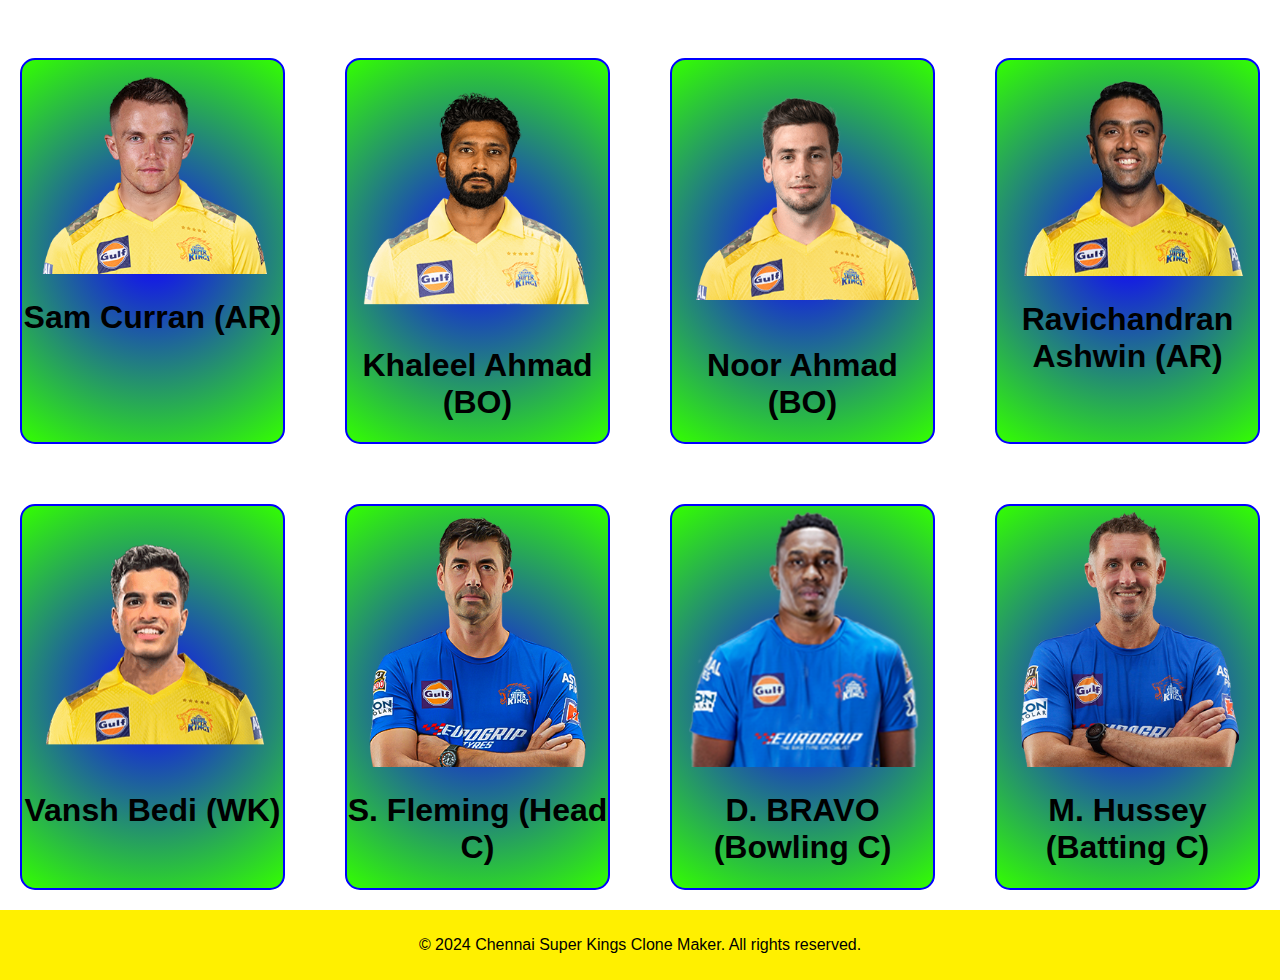
<file: myfaviplteam/members.html>
<!DOCTYPE html>
<html lang="en">

<head>
    <meta charset="UTF-8">
    <meta name="viewport" content="width=device-width, initial-scale=1.0">
    <title>Chennai Super Kings</title>
    <link rel="stylesheet" href="style.css">
    <script src="script.js"></script>
</head>

<body>

    <header>
        <span class="menu-btn" onclick="toggleNav()">&#9776;</span>
        <div class="header-content" style="margin-left: 50px;">
            <h1>Chennai Super Kings</h1>
            <img src="image/csk.png" class="logo" alt="CSK Logo">
        </div>
    </header>
    <nav class="navbar navbar-expand-lg bg-body-tertiary" id="sidebar">
        <div class="container-fluid">
                <span class="navbar-toggler-icon"></span>
            </button>
            <div class="collapse navbar-collapse" id="navbarNav">
                <ul class="navbar-nav">
                    <li class="nav-item">
                        <a href="#" onclick="hideNav()">Close &#10006;</a>
                        <a class="nav-link active" aria-current="page" href="index.html">Home</a>
                        <a class="nav-link active" aria-current="page" href="">Player Stats</a>
                        <a class="nav-link active" aria-current="page" href="notice.html">Notices</a>
                        <a class="nav-link active" aria-current="page" href="polls.html">Polls</a>
                        <a class="nav-link active" aria-current="page" href="about.html">About</a>
                        <a class="nav-link active" aria-current="page" href="members.html">Members</a>
                        <a class="nav-link active" aria-current="page" href="./Gallery/index.html">Gallery</a>
                        <a class="nav-link active" aria-current="page" href="support.html">Support</a>
                    </li>
                </ul>
            </div>
        </div>
    </nav>

    <div class="mncontent">
        <div class="m_members" id="imgs">

            <div class="pb" align="center" id="msd">
                <a href="playerstats.html#msd">
                    <img src="image/ms_m.png" class="pi" alt="M.S. Dhoni">
                </a>
                <h1>M.S. Dhoni (WC)</h1>
            </div>
            

            <div class="pb" align="center" id="rg">
                <a href="playerstats.html#rg">
                    <img src="image/rg_m.png" class="pi" alt="Ruturaj Gaikwad">
                </a>
                <h1>Ruturaj Gaikwad (C)</h1>
            </div>
            
            <div class="pb" align="center" id="rj">
                <a href="playerstats.html#rj">
                    <img src="image/rj_m.png" class="pi" alt="Ravindra Jadeja">
                </a>
                <h1>Ravindra Jadeja (AR)</h1>
            </div>
            
            <div class="pb" align="center" id="sd">
                <a href="playerstats.html#sd">
                    <img src="image/sd_m.png" class="pi" alt="Shivam Dube">
                </a>
                <h1>Shivam Dube (AR)</h1>
            </div>
            
            <div class="pb" align="center" id="mp">
                <a href="playerstats.html#mp">
                    <img src="image/mp_m.png" class="pi" alt="Maheesha Pathirana">
                </a>
                <h1>Maheesha Pathirana (BO)</h1>
            </div>
            
            <div class="pb" align="center" id="ar">
                <a href="#ar">
                    <img src="image/ar_m.png" class="pi" alt="Ajinkya Rahane">
                </a>
                <h1>Ajinkya Rahane (BA)</h1>
            </div>
            
            <div class="pb" align="center" id="dc">
                <a href="#dc">
                    <img src="image/dc_m.png" class="pi" alt="Deepak Chahar">
                </a>
                <h1>Deepak Chahar (BO)</h1>
            </div>
            
            <div class="pb" align="center" id="dm">
                <a href="#dm">
                    <img src="image/dm_m.png" class="pi" alt="Daryl Mitchel">
                </a>
                <h1>Daryl Mitchel (AR)</h1>
            </div>
            
            <div class="pb" align="center" id="mr">
                <a href="#mr">
                    <img src="image/mr_m.png" class="pi" alt="Mustafizur Rehman">
                </a>
                <h1>Mustafizur Rehman (BO)</h1>
            </div>
            
            <div class="pb" align="center" id="rr">
                <a href="#rr">
                    <img src="image/rr_m.png" class="pi" alt="Rachin Ravindra">
                </a>
                <h1>Rachin Ravindra (AR)</h1>
            </div>
            
            <div class="pb" align="center" id="ms">
                <a href="#ms">
                    <img src="image/mis_m.png" class="pi" alt="Mitchel Santner">
                </a>
                <h1>Mitchel Santner (AR)</h1>
            </div>
            
            <div class="pb" align="center" id="td">
                <a href="#td">
                    <img src="image/td_m.png" class="pi" alt="Tushar Deshpande">
                </a>
                <h1>Tushar Deshpande (BO)</h1>
            </div>
            
            <div class="pb" align="center" id="sr">
                <a href="#sr">
                    <img src="image/smrz_m.png" class="pi" alt="Samir Rizwi">
                </a>
                <h1>Samir Rizwi (BA)</h1>
            </div>
            
            <div class="pb" align="center" id="ss">
                <a href="#ss">
                    <img src="image/ss_m.png" class="pi" alt="Simarjeet Singh">
                </a>
                <h1>Simarjeet Singh (BO)</h1>
            </div>
            
            <div class="pb" align="center" id="st">
                <a href="#st">
                    <img src="image/st_m.png" class="pi" alt="Shardul Thakur">
                </a>
                <h1>Shardul Thakur (AR)</h1>
            </div>
            
            <div class="pb" align="center" id="dc">
                <a href="#dcw">
                    <img src="image/decon_m.png" class="pi" alt="Devon Conway">
                </a>
                <h1>Devon Conway (BA)</h1>
            </div>
            
            <div class="pb" align="center" id="mt">
                <a href="#mt">
                    <img src="image/mt_m.png" class="pi" alt="Maheesh Theekshana">
                </a>
                <h1>Maheesh Theekshana (BO)</h1>
            </div>
            
            <div class="pb" align="center" id="am">
                <a href="#am">
                    <img src="image/am_m.png" class="pi" alt="Ajay Mandal">
                </a>
                <h1>Ajay Mandal (AR)</h1>
            </div>
            
            <div class="pb" align="center" id="ara">
                <a href="#ara">
                    <img src="image/ara_m.png" class="pi" alt="Avanish Rao Aravelly">
                </a>
                <h1>Avanish Rao Aravelly (BA)</h1>
            </div>
            
            <div class="pb" align="center" id="ns">
                <a href="#ns">
                    <img src="image/ns_m.png" class="pi" alt="Nishant Sindhu">
                </a>
                <h1>Nishant Sindhu (AR)</h1>
            </div>
            
            <div class="pb" align="center" id="ps">
                <a href="#ps">
                    <img src="image/ps_m.png" class="pi" alt="Prashant Solanki">
                </a>
                <h1>Prashant Solanki (BO)</h1>
            </div>
            
            <div class="pb" align="center" id="rh">
                <a href="#rh">
                    <img src="image/rh_m.png" class="pi" alt="R. Hangargekar">
                </a>
                <h1>R. Hangargekar (AR)</h1>
            </div>
            
            <div class="pb" align="center" id="rig">
                <a href="#rig">
                    <img src="image/rig_m.png" class="pi" alt="Richard Glesson">
                </a>
                <h1>Richard Glesson (BO)</h1>
            </div>
            
            <div class="pb" align="center" id="sr">
                <a href="#shr">
                    <img src="image/shra_m.png" class="pi" alt="Shaik Rasheed">
                </a>
                <h1>Shaik Rasheed (BA)</h1>
            </div>
            
            <div class="pb" align="center" id="ma">
                <a href="#ma">
                    <img src="image/ma_m.png" class="pi" alt="Moeen Ali">
                </a>
                <h1>Moeen Ali (AR)</h1>
            </div>
            
            <div class="pb" align="center" id="mc">
                <a href="#mc">
                    <img src="image/mc_m.png" class="pi" alt="Mukesh Choudhury">
                </a>
                <h1>Mukesh Choudhury (BO)</h1>
            </div>
            
            <div class="pb" align="center" id="dh">
                <a href="#dh">
                    <img src="image/dh_m.png" class="pi" alt="Deepak Hooda">
                </a>
                <h1>Deepak Hooda (AR)</h1>
            </div>
            
            <div class="pb" align="center" id="vs">
                <a href="#vs">
                    <img src="image/vs_m.png" class="pi" alt="Vijay Shankar">
                </a>
                <h1>Vijay Shankar (AR)</h1>
            </div>
            
            <div class="pb" align="center" id="sc">
                <a href="#sc">
                    <img src="image/sc_m.png" class="pi" alt="Sam Curran">
                </a>
                <h1>Sam Curran (AR)</h1>
            </div>
            
            <div class="pb" align="center" id="ka">
                <a href="#ka">
                    <img src="image/ka_m.png" class="pi" alt="Khaleel Ahmad">
                </a>
                <h1>Khaleel Ahmad (BO)</h1>
            </div>
            
            <div class="pb" align="center" id="na">
                <a href="#na">
                    <img src="image/na_m.png" class="pi" alt="Noor Ahmad">
                </a>
                <h1>Noor Ahmad (BO)</h1>
            </div>
            
            <div class="pb" align="center" id="rca">
                <a href="#rca">
                    <img src="image/rca_m.png" class="pi" alt="Ravichandran Ashwin">
                </a>
                <h1>Ravichandran Ashwin (AR)</h1>
            </div>
            
            <div class="pb" align="center" id="vb">
                <a href="#vb">
                    <img src="image/vb_m.png" class="pi" alt="Vansh Bedi">
                </a>
                <h1>Vansh Bedi (WK)</h1>
            </div>
            
            <div class="pb" align="center" id="sf">
                <a href="#sf">
                    <img src="image/stfl.png" class="pi" alt="S. Fleming">
                </a>
                <h1>S. Fleming (Head C)</h1>
            </div>
            
            <div class="pb" align="center" id="db">
                <a href="#db">
                    <img src="image/db_m.png" class="pi" alt="D. Bravo">
                </a>
                <h1>D. BRAVO (Bowling C)</h1>
            </div>
            
            <div class="pb" align="center" id="mh">
                <a href="#mh">
                    <img src="image/mh_m.png" class="pi" alt="M. Hussey">
                </a>
                <h1>M. Hussey (Batting C)</h1>
            </div>
            




        </div>
    </div>
    


    <footer>
        <div class="container">
            <p>&copy; 2024 Chennai Super Kings Clone Maker. All rights reserved.</p>
        </div>
    </footer>
</body>

</html>
</file>
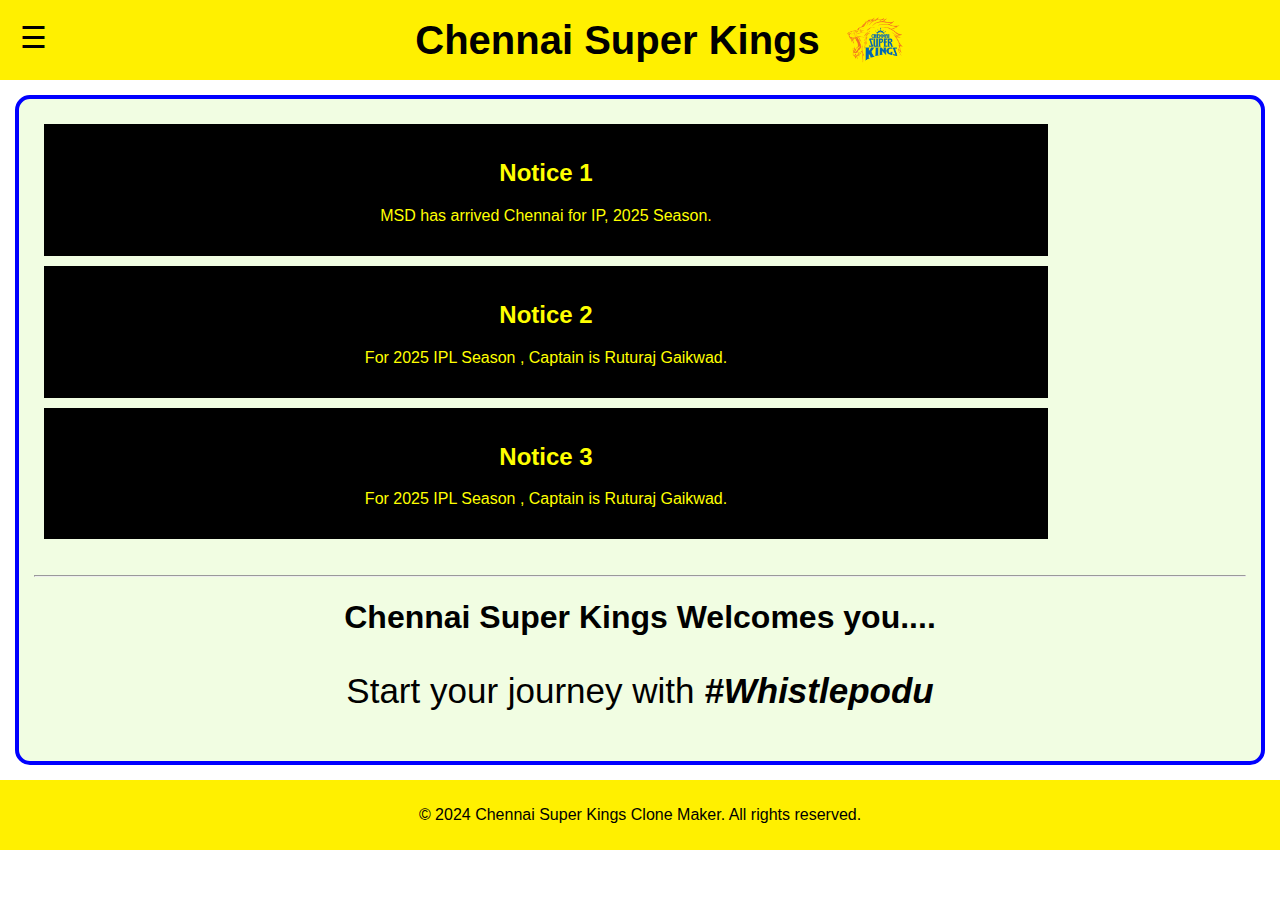
<file: myfaviplteam/notice.html>
<!DOCTYPE html>
<html lang="en">

<head>
    <meta charset="UTF-8">
    <meta name="viewport" content="width=device-width, initial-scale=1.0">
    <title>Chennai Super Kings</title>
    <link rel="stylesheet" href="style.css">
    <script src="script.js"></script>
</head>

<body>

    <header>
        <span class="menu-btn" onclick="toggleNav()">&#9776;</span>
        <div class="header-content" style="margin-left: 50px;">
            <h1>Chennai Super Kings</h1>
            <img src="image/csk.png" class="logo" alt="CSK Logo">
        </div>
    </header>
    <nav class="navbar navbar-expand-lg bg-body-tertiary" id="sidebar">
        <div class="container-fluid">
            <span class="navbar-toggler-icon"></span>
            </button>
            <div class="collapse navbar-collapse" id="navbarNav">
                <ul class="navbar-nav">
                    <li class="nav-item">
                        <a href="#" onclick="hideNav()">Close &#10006;</a>
                        <a class="nav-link active" aria-current="page" href="index.html">Home</a>
                        <a class="nav-link active" aria-current="page" href="about.html">About</a>
                        <a class="nav-link active" aria-current="page" href="playerstats.html">Player Stats</a>
                        <a class="nav-link active" aria-current="page" href="polls.html">Polls</a>
                        <a class="nav-link active" aria-current="page" href="notice.html">Notices</a>
                        <a class="nav-link active" aria-current="page" href="members.html">Members</a>
                        <a class="nav-link active" aria-current="page" href="./Gallery/index.html">Gallery</a>
                        <a class="nav-link active" aria-current="page" href="support.html">Support</a>
                    </li>
                </ul>
            </div>
        </div>
    </nav>
    <main>
        <style>
            .notice {
                background-color: black;
                color: yellow;
                max-width: 95vw;
                padding: 15px;
                margin: 10px;
            }
        </style>
        <div class="notices" style="width: 80vw;">

            <div class="notice" align="center">
                <h2>Notice 1</h2>
                <p>
                    MSD has arrived Chennai for IP, 2025 Season.
                </p>

            </div>
            <div class="notice" align="center">
                <h2>Notice 2</h2>
                <p>
                    For 2025 IPL Season , Captain is Ruturaj Gaikwad.
                </p>
            </div>
            <div class="notice" align="center">
                <h2>Notice 3</h2>
                <p>
                    For 2025 IPL Season , Captain is Ruturaj Gaikwad.
                </p>
            </div>
        </div>
        <br>
        <hr>
        <div class="mncontent" align="center">
            <h1>Chennai Super Kings Welcomes you....</h1>
            <p style="font-size: 35px;">Start your journey with <i><b>#Whistlepodu</b></i></p>
        </div>
    </main>


    <footer>
        <div class="container">
            <p>&copy; 2024 Chennai Super Kings Clone Maker. All rights reserved.</p>
        </div>
    </footer>
</body>

</html>
</file>
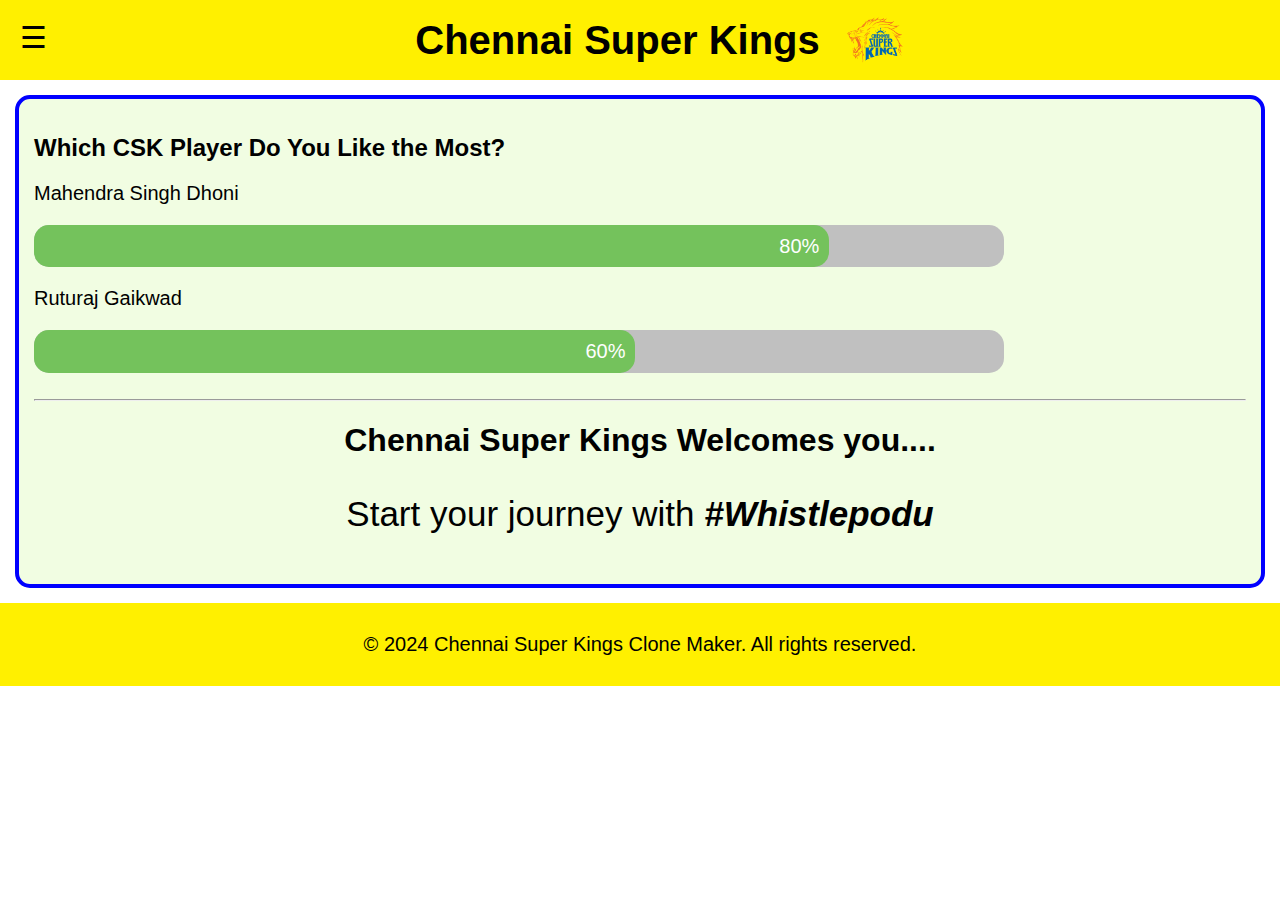
<file: myfaviplteam/polls.html>
<!DOCTYPE html>
<html lang="en">

<head>
    <meta charset="UTF-8">
    <meta name="viewport" content="width=device-width, initial-scale=1.0">
    <title>Chennai Super Kings</title>
    <link href="https://cdn.jsdelivr.net/npm/bootstrap@5.3.0/dist/css/bootstrap.min.css" rel="stylesheet"
        integrity="sha384-1BmE4kWBq78iYhFldvKuhfTAU6auUo6Uz3lLfYl2OJk55L2AsqJp70z6SToi1N3Q" crossorigin="anonymous">
    <script src="https://cdn.jsdelivr.net/npm/bootstrap@5.3.0/dist/js/bootstrap.bundle.min.js"
        integrity="sha384-kenU1KFdBIe4zVF0s0G1M5b4hcpxyD9F7jL+2T7qD3e1zKp3yfu2Y5ZpG6B8H7y8"
        crossorigin="anonymous"></script>
    <link rel="stylesheet" href="style.css">
    <script src="script.js"></script>
</head>

<body>

    <header>
        <span class="menu-btn" onclick="toggleNav()">&#9776;</span>
        <div class="header-content" style="margin-left: 50px;">
            <h1>Chennai Super Kings</h1>
            <img src="image/csk.png" class="logo" alt="CSK Logo">
        </div>
    </header>
    <nav class="navbar navbar-expand-lg bg-body-tertiary" id="sidebar">
        <div class="container-fluid">
            <span class="navbar-toggler-icon"></span>
            </button>
            <div class="collapse navbar-collapse" id="navbarNav">
                <ul class="navbar-nav">
                    <li class="nav-item">
                        <a href="#" onclick="hideNav()">Close &#10006;</a>
                        <a class="nav-link active" aria-current="page" href="index.html">Home</a>
                        <a class="nav-link active" aria-current="page" href="about.html">About</a>
                        <a class="nav-link active" aria-current="page" href="playerstats.html">Player Stats</a>
                        <a class="nav-link active" aria-current="page" href="notice.html">Notices</a>
                        <a class="nav-link active" aria-current="page" href="polls.html">Polls</a>
                        <a class="nav-link active" aria-current="page" href="members.html">Members</a>
                        <a class="nav-link active" aria-current="page" href="./Gallery/index.html">Gallery</a>
                        <a class="nav-link active" aria-current="page" href="support.html">Support</a>
                    </li>
                </ul>
            </div>
        </div>
    </nav>
    <main>
        <style>
        </style>
        <div class="container-fluid">
            <div class="row">
                <div class="col-md-6 col-sm-12">
                    <h2>Which CSK Player Do You Like the Most?</h2>
                    <p>Mahendra Singh Dhoni</p>
                    <div class="container">
                        <div class="skill html">80%</div>
                    </div>

                    <p>Ruturaj Gaikwad</p>
                    <div class="container">
                        <div class="skill php">60%</div>
                    </div>
                </div>
            </div>
        </div>
        </div>


        <br>
        <hr>
        <div class="mncontent" align="center">
            <h1>Chennai Super Kings Welcomes you....</h1>
            <p style="font-size: 35px;">Start your journey with <i><b>#Whistlepodu</b></i></p>
        </div>
    </main>


    <footer>
        <div class="">
            <p>&copy; 2024 Chennai Super Kings Clone Maker. All rights reserved.</p>
        </div>
    </footer>
</body>

</html>
<style>
    p { 
            font-size: 20px; 
        } 
  
        .container { 
            background-color: rgb(192, 192, 192); 
            width: 80%; 
            border-radius: 15px; 
        } 
  
        .skill { 
            background-color: rgb(116, 194, 92); 
            color: white; 
            padding: 1%; 
            text-align: right; 
            font-size: 20px; 
            border-radius: 15px; 
        } 
  
        .html { 
            width: 80%; 
        } 
  
        .php { 
            width: 60%; 
        }   
</style>
</file>
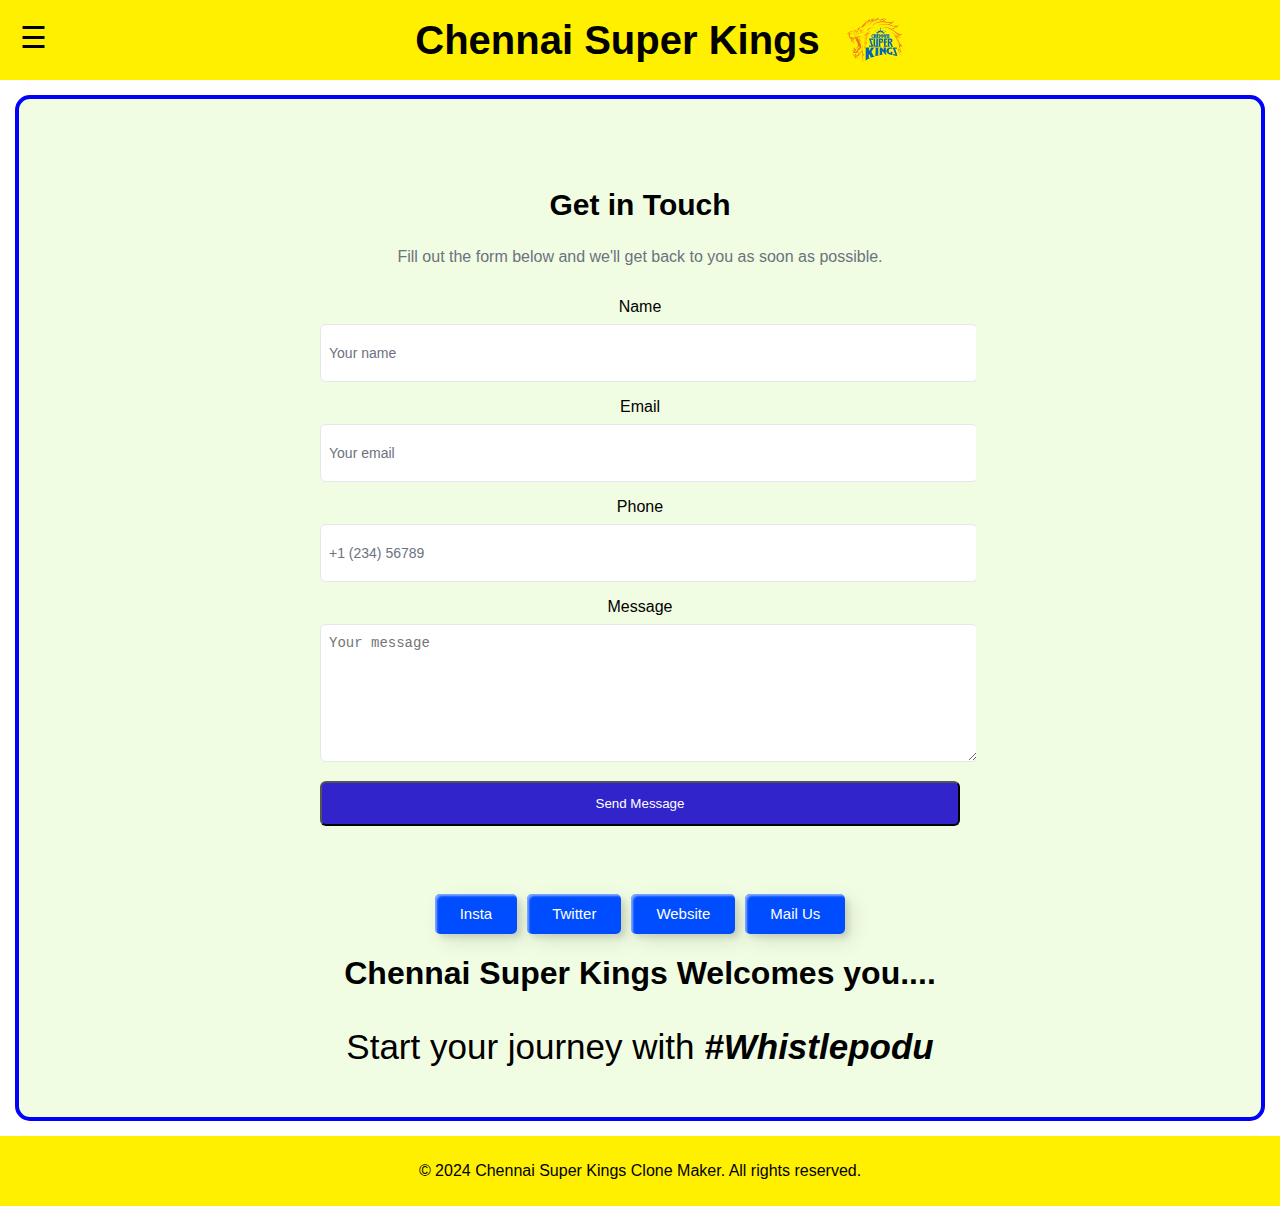
<file: myfaviplteam/support.html>
<!DOCTYPE html>
<html lang="en">

<head>
    <meta charset="UTF-8">
    <meta name="viewport" content="width=device-width, initial-scale=1.0">
    <title>Chennai Super Kings</title>
    <link rel="stylesheet" href="style.css">
    <script src="script.js"></script>
</head>
<style>
    /* From Uiverse.io by AqFox */
    .custom-btn {
        width: 130px;
        height: 40px;
        color: #fff;
        border-radius: 5px;
        padding: 10px 25px;
        font-family: 'Lato', sans-serif;
        font-weight: 500;
        background: transparent;
        cursor: pointer;
        transition: all 0.3s ease;
        position: relative;
        display: inline-block;
        box-shadow: inset 2px 2px 2px 0px rgba(255, 255, 255, .5),
            7px 7px 20px 0px rgba(0, 0, 0, .1),
            4px 4px 5px 0px rgba(0, 0, 0, .1);
        outline: none;
        font-size: 15px;
    }

    .btn-2 {
        background: #004dff;
        background: linear-gradient(0deg, #004dff 0%, #004dff 100%);
        border: none;
        width: auto;
    }

    .btn-2:before {
        height: 0%;
        width: 2px;
    }

    .btn-2:hover {
        box-shadow: 4px 4px 6px 0 rgba(255, 255, 255, .5),
            -4px -4px 6px 0 rgba(116, 125, 136, .5),
            inset -4px -4px 6px 0 rgba(255, 255, 255, .2),
            inset 4px 4px 6px 0 rgba(0, 0, 0, .4);
    }

    /* From Uiverse.io by Yaya12085 */
    .form {
        display: flex;
        flex-direction: column;
        gap: 10px;
        max-width: 350px;
        background-color: #fff;
        padding: 20px;
        border-radius: 20px;
        position: relative;
        margin: 0 auto;
        /* Center the form */
    }

    .title {
        font-size: 28px;
        color: royalblue;
        font-weight: 600;
        letter-spacing: -1px;
        position: relative;
        display: flex;
        align-items: center;
        padding-left: 30px;
    }

    .title::before,
    .title::after {
        position: absolute;
        content: "";
        height: 16px;
        width: 16px;
        border-radius: 50%;
        left: 0px;
        background-color: royalblue;
    }

    .title::before {
        width: 18px;
        height: 18px;
        background-color: royalblue;
    }

    .title::after {
        width: 18px;
        height: 18px;
        animation: pulse 1s linear infinite;
    }

    .message,
    .signin {
        color: rgba(211, 205, 205, 0.822);
        font-size: 14px;
    }

    .signin {
        text-align: center;
    }

    .signin a {
        color: royalblue;
    }

    .signin a:hover {
        text-decoration: underline royalblue;
    }

    .flex {
        display: flex;
        width: 100%;
        gap: 6px;
    }

    .form {
        background-color: rgb(0, 0, 0);
        width: 100vw;
    }

    .form label {
        position: relative;
        padding-right: 25px;
    }

    .form label .input {
        width: 100%;
        padding: 10px 10px 20px 10px;
        outline: 0;
        border: 1px solid rgba(212, 192, 192, 0.397);
        border-radius: 10px;
    }

    .form label .input+span {
        position: absolute;
        left: 10px;
        top: 15px;
        color: grey;
        font-size: 0.9em;
        cursor: text;
        transition: 0.3s ease;
    }

    .form label .input:placeholder-shown+span {
        top: 15px;
        font-size: 0.9em;
    }

    .form label .input:focus+span,
    .form label .input:valid+span {
        top: 30px;
        font-size: 0.7em;
        font-weight: 600;
    }

    .form label .input:valid+span {
        color: green;
    }

    .submit {
        border: none;
        outline: none;
        background-color: royalblue;
        padding: 10px;
        border-radius: 10px;
        color: #fff;
        font-size: 16px;
        transform: .3s ease;
    }

    .submit:hover {
        background-color: rgb(56, 90, 194);
    }

    @keyframes pulse {
        from {
            transform: scale(0.9);
            opacity: 1;
        }

        to {
            transform: scale(1.8);
            opacity: 0;
        }
    }

    /* Center the .contacts div */
    .contacts {
        display: flex;
        justify-content: center;
        gap: 10px;
        margin: 20px 0;
    }
    .contact-section {
  width: 100%;
  max-width: 40rem;
  margin-left: auto;
  margin-right: auto;
  padding: 3rem 1rem;
}

.contact-intro > * + * {
  margin-top: 1rem;
}

.contact-title {
  font-size: 1.875rem;
  line-height: 2.25rem;
  font-weight: 700;
}

.contact-description {
  color: rgb(107 114 128);
}

.form-group-container {
  display: grid;
  gap: 1rem;
  margin-top: 2rem;
}

.form-group {
  display: flex;
  flex-direction: column;
}

.form-label {
  margin-bottom: 0.5rem;
}

.form-input,
.form-textarea {
  padding: 0.5rem;
  border: 1px solid #e5e7eb;
  display: flex;
  height: 2.5rem;
  width: 100%;
  border-radius: 0.375rem;
  font-size: 0.875rem;
  line-height: 1.25rem;
}

.form-input::placeholder,
.form-textarea:focus-visible {
  color: #6b7280;
}

.form-input:focus-visible,
.form-textarea:focus-visible {
  outline: 2px solid #2563eb;
  outline-offset: 2px;
}

.form-textarea {
  min-height: 120px;
}

.form-submit {
  width: 100%;
  margin-top: 1.2rem;
  background-color: #3124ca;
  color: #fff;
  padding: 13px 5px;
  border-radius: 0.375rem;
}

</style>

<body>

    <header>
        <span class="menu-btn" onclick="toggleNav()">&#9776;</span>
        <div class="header-content" style="margin-left: 50px;">
            <h1>Chennai Super Kings</h1>
            <img src="image/csk.png" class="logo" alt="CSK Logo">
        </div>
    </header>
    <nav class="navbar navbar-expand-lg bg-body-tertiary" id="sidebar">
        <div class="container-fluid">
            <span class="navbar-toggler-icon"></span>
            </button>
            <div class="collapse navbar-collapse" id="navbarNav">
                <ul class="navbar-nav">
                    <li class="nav-item">
                        <a href="#" onclick="hideNav()">Close &#10006;</a>
                        <a class="nav-link active" aria-current="page" href="index.html">Home</a>
                        <a class="nav-link active" aria-current="page" href="about.html">About</a>
                        <a class="nav-link active" aria-current="page" href="playerstats.html">Player Stats</a>
                        <a class="nav-link active" aria-current="page" href="notice.html">Notices</a>
                        <a class="nav-link active" aria-current="page" href="polls.html">Polls</a>
                        <a class="nav-link active" aria-current="page" href="members.html">Members</a>
                        <a class="nav-link active" aria-current="page" href="./Gallery/index.html">Gallery</a>
                        <a class="nav-link active" aria-current="page" href="support.html">Support</a>
                    </li>
                </ul>
            </div>
        </div>
    </nav>

    <main>
        <div class="formtag" align="center">

            <section class="contact-section" style="overflow: hidden;">
                <div class="contact-intro">
                    <h2 class="contact-title">Get in Touch</h2>
                    <p class="contact-description">
                        Fill out the form below and we'll get back to you as soon as possible.
                    </p>
                </div>

                <form class="contact-form" action="https://api.web3forms.com/submit" method="POST">

                    <input type="hidden" name="access_key" value="484f0e89-ee91-461f-bff9-438dcd0b205c" />
                    <input type="hidden" name="subject" value="New Contact Form Submission from Web3Forms" />
                    <input type="hidden" name="from_name" value="My Website" />
                    <!-- More custom ization options available in the docs: https://docs.web3forms.com -->

                    <div class="form-group-container">
                        <div class="form-group">
                            <label for="name" class="form-label">Name</label>
                            <input id="name" name="name" class="form-input" placeholder="Your name" type="text" />
                        </div>
                        <div class="form-group">
                            <label for="email" class="form-label">Email</label>
                            <input id="email" name="email" class="form-input" placeholder="Your email" type="email" />
                        </div>
                        <div class="form-group">
                            <label for="phone" class="form-label">Phone</label>
                            <input id="phone" name="phone" class="form-input" placeholder="+1 (234) 56789"
                                type="text" />
                        </div>
                        <div class="form-group">
                            <label for="message" class="form-label">Message</label>
                            <textarea class="form-textarea" id="message" name="message"
                                placeholder="Your message"></textarea>
                        </div>
                    </div>
                    <button class="form-submit" type="submit">Send Message</button>
                </form>
        </section>

        <div class="contacts">
            <button class="custom-btn btn-2 support-btn">
                <a href="https://www.instagram.com/chennaiipl" target="_blank"
                    style="text-decoration: none; color: inherit;">Insta</a>
            </button>
            <button class="custom-btn btn-2 support-btn">
                <a href="https://x.com/ChennaiIPL" target="_blank"
                    style="text-decoration: none; color: inherit;">Twitter</a>
            </button>
            <button class="custom-btn btn-2 support-btn">
                <a href="https://chennaisuperkings.com" target="_blank"
                    style="text-decoration: none; color: inherit;">Website</a>
            </button>
            <button class="custom-btn btn-2 support-btn">
                <a href="mailto:opsommprakash+cskclonehelp@outlook.com" target="_blank"
                    style="text-decoration: none; color: inherit;">Mail Us</a>
            </button>
        </div>
        <div class="mncontent" align="center">
            <h1>Chennai Super Kings Welcomes you....</h1>
            <p style="font-size: 35px;">Start your journey with <i><b>#Whistlepodu</b></i></p>
        </div>
    </main>

    <footer>
        <div class="container">
            <p>&copy; 2024 Chennai Super Kings Clone Maker. All rights reserved.</p>
        </div>
    </footer>
</body>

</html>
</file>
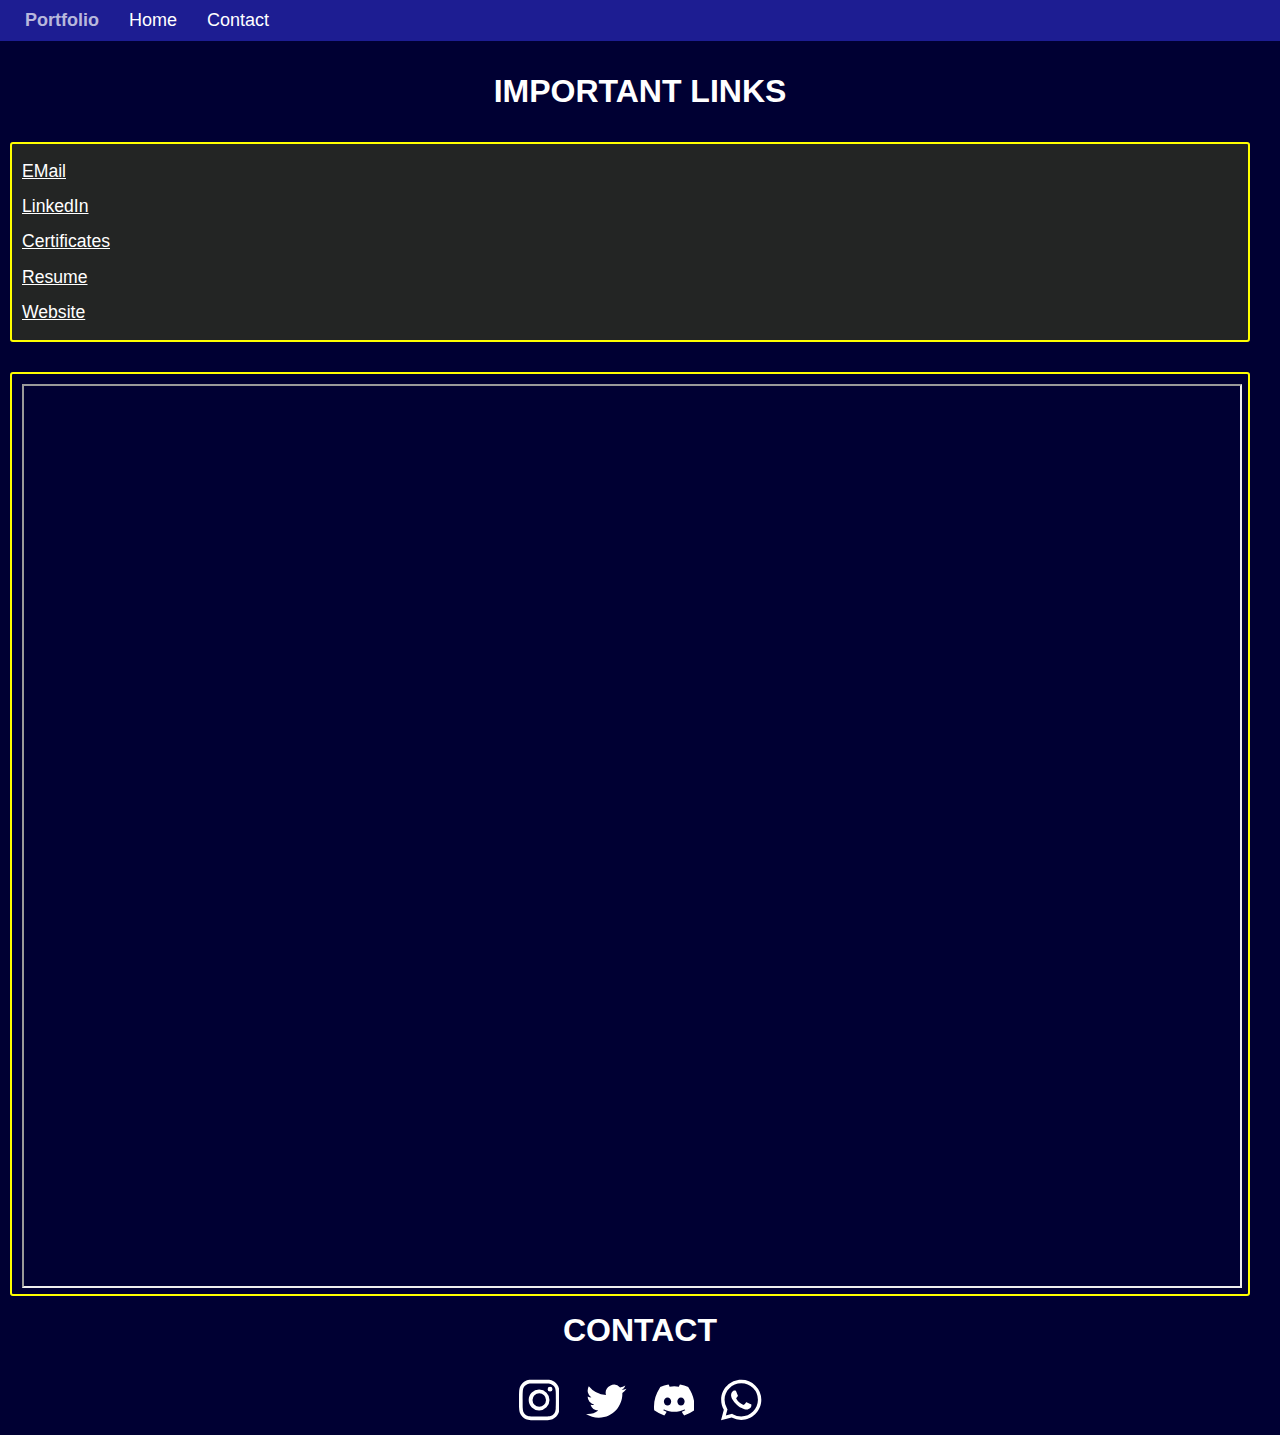
<file: portfolio/more.html>
<!DOCTYPE html>
<html lang="en">

<head>
    <meta charset="UTF-8">
    <meta name="viewport" content="width=device-width, initial-scale=1.0">
    <title>Omm Prakash Sahu - Portfolio</title>
    <link rel="icon" href="Logo.jpg">
    <style>
        /* Common styles for both desktop and mobile */
        body {
            background-color: #000033;
            color: #ffffff;
            margin: 0;
            padding: 0;
            font-family: Arial, sans-serif;
        }
        a{
            color:white;
        }

        .head {
            display: flex;
            align-items: center;
            background-color: #1d1d92;
            padding: 10px;
        }

        .head a {
            margin: 0 15px;
            text-decoration: none;
            color: #ffffff;
            font-size: 18px;
        }

        .head .portfolio {
            font-weight: bold;
            color: #ffffffaf;
        }

        /* Responsive styles for desktop */
        @media only screen and (min-width: 768px) {
            .contents .implink,
            #con-head b {
                font-size: 2em;
            }

            .search-container {
                margin-left: auto;
            }

            .imp-links {
                width: 95vw;
                border-radius: 3px;
                border-width: 2px;
                border-style: solid;
                border-color: #ffff00;
                background-color: rgba(40, 42, 34, 0.874);
                margin-top: 10px;
                margin-bottom: 10px;
                margin-left: 10px;
                margin-right: 10px;
                padding: 10px;
                line-height: 2;
                font-size: 1.1em;
            }

            .comment {
                width: 95vw;
                height: 100vh;
                border-radius: 3px;
                border-width: 2px;
                border-style: solid;
                border-color: #ffff00;
                margin-top: 30px;
                margin-bottom: 10px;
                margin-left: 10px;
                margin-right: 10px;
                padding: 10px;
            }

            .comment iframe {
                width: 100%;
                height: 100%;
            }
        }

       
        @media only screen and (max-width: 767px) {
            .contents .implink,
            #con-head b {
                font-size: 1.5em;
            }

            .search-container {
                margin-left: auto;
            }

            .imp-links {
                width: 90vw;
                border-radius: 3px;
                border-width: 2px;
                border-style: solid;
                border-color: #ffff00;
                background-color: rgba(40, 42, 34, 0.874);
                margin-top: 10px;
                margin-bottom: 10px;
                margin-left: 5px;
                margin-right: 5px;
                padding: 10px;
                line-height: 2;
                font-size: 1em;
            }

            .comment {
                width: 90vw;
                height: 70vh;
                border-radius: 3px;
                border-width: 2px;
                border-style: solid;
                border-color: #ffff00;
                margin-top: 30px;
                margin-bottom: 10px;
                margin-left: 5px;
                margin-right: 5px;
                padding: 10px;
            }

            .comment iframe {
                width: 100%;
                height: 70vh;
            }
        }

        .card1 {
            display: flex;
            height: 70px;
            width: 270px;
        }

        .card1 svg {
            position: absolute;
            display: flex;
            width: 60%;
            height: 100%;
            font-size: 24px;
            font-weight: 700;
            opacity: 1;
            transition: opacity 0.25s;
            z-index: 2;
            cursor: pointer;
        }

        .card1 .social-link1,
        .card1 .social-link2,
        .card1 .social-link3,
        .card1 .social-link4 {
            position: relative;
            display: flex;
            align-items: center;
            justify-content: center;
            width: 25%;
            color: whitesmoke;
            font-size: 24px;
            text-decoration: none;
            transition: 0.25s;
            border-radius: 50px;
        }

        .card1 svg {
            transform: scale(1);
        }

        .card1 .social-link1:hover {
            background: #f09433;
            background: -moz-linear-gradient(45deg, #f09433 0%, #e6683c 25%, #dc2743 50%, #cc2366 75%, #bc1888 100%);
            background: -webkit-linear-gradient(45deg, #f09433 0%, #e6683c 25%, #dc2743 50%, #cc2366 75%, #bc1888 100%);
            background: linear-gradient(45deg, #f09433 0%, #e6683c 25%, #dc2743 50%, #cc2366 75%, #bc1888 100%);
            filter: progid:DXImageTransform.Microsoft.gradient(startColorstr='#f09433', endColorstr='#bc1888', GradientType=1);
            animation: bounce_613 0.4s linear;
        }

        .card1 .social-link2:hover {
            background-color: #00ccff;
            animation: bounce_613 0.4s linear;
        }

        .card1 .social-link3:hover {
            background-color: #5865f2;
            animation: bounce_613 0.4s linear;
        }

        .card1 .social-link4:hover {
            background-color: #ff0000;
            animation: bounce_613 0.4s linear;
        }

        .footer-container {
            background-color: rgba(40, 42, 34, 0.874);
            color: whitesmoke;
            width: 100%;
            height: 300px;
            margin-top: 30px;
            padding: 10px;
            display: flex;
            flex-direction: column;
            align-items: center;
            justify-content: center;
            border-top: 2px solid white;
        }
    </style>
    <script>
        function show() {
            alert("Not Added Now.");
        }
    </script>
</head>

<body id="home">
    <header>
        <div class="head">
            <a href="index.html" class="portfolio">Portfolio</a>
            <a href="index.html#navmain">Home</a>
            <a href="#con-head">Contact</a>
        </div>
    </header>



    <div class="contents">
        <p align="center" class="implink"><b>IMPORTANT LINKS</b></p>
        <div class="imp-links">
            <a href="mailto:opsommprakash+portfoliovisit@outlook.com">EMail</a><br>
            <a href="https://www.linkedin.com/in/omm-prakash-sahu" target="_blank">LinkedIn</a><br>
            <a href="https://drive.google.com/drive/folders/1_gqHXZOXY-KDsIdSMlC3hsWi9ya0-tHi?usp=sharing" target="_blank">Certificates</a><br>
            <a href="#">Resume</a><br>
            <a href="https://bit.ly/ommweb" target="_blank">Website</a>
        </div>
    </div>


    <div align="center" class="comment">
        <iframe src="https://forms.gle/E8h6qeS2U44gBghF9">
            Loading.....
        </iframe>
    </div>
    <footer>
        <div align="center" id="con-head">
            <p><b>CONTACT</b></p>
        </div>
        <div id="contact" align="center">
            <div class="card1">
                <a class="social-link1" href="https://instagram.com/ommprakashsahu1234" target="_blank">
                    <svg viewBox="0 0 16 16" class="bi bi-instagram" fill="currentColor" height="16" width="16"
                        xmlns="http://www.w3.org/2000/svg" style="color: white">
                        <path fill="white"
                            d="M8 0C5.829 0 5.556.01 4.703.048 3.85.088 3.269.222 2.76.42a3.917 3.917 0 0 0-1.417.923A3.927 3.927 0 0 0 .42 2.76C.222 3.268.087 3.85.048 4.7.01 5.555 0 5.827 0 8.001c0 2.172.01 2.444.048 3.297.04.852.174 1.433.372 1.942.205.526.478.972.923 1.417.444.445.89.719 1.416.923.51.198 1.09.333 1.942.372C5.555 15.99 5.827 16 8 16s2.444-.01 3.298-.048c.851-.04 1.434-.174 1.943-.372a3.916 3.916 0 0 0 1.416-.923c.445-.445.718-.891.923-1.417.197-.509.332-1.09.372-1.942C15.99 10.445 16 10.173 16 8s-.01-2.445-.048-3.299c-.04-.851-.175-1.433-.372-1.941a3.926 3.926 0 0 0-.923-1.417A3.911 3.911 0 0 0 13.24.42c-.51-.198-1.092-.333-1.943-.372C10.443.01 10.172 0 7.998 0h.003zm-.717 1.442h.718c2.136 0 2.389.007 3.232.046.78.035 1.204.166 1.486.275.373.145.64.319.92.599.28.28.453.546.598.92.11.281.24.705.275 1.485.039.843.047 1.096.047 3.231s-.008 2.389-.047 3.232c-.035.78-.166 1.203-.275 1.485a2.47 2.47 0 0 1-.599.919c-.28.28-.546.453-.92.598-.28.11-.704.24-1.485.276-.843.038-1.096.047-3.232.047s-2.39-.009-3.233-.047c-.78-.036-1.203-.166-1.485-.276a2.478 2.478 0 0 1-.92-.598 2.48 2.48 0 0 1-.6-.92c-.109-.281-.24-.705-.275-1.485-.038-.843-.046-1.096-.046-3.233 0-2.136.008-2.388.046-3.231.036-.78.166-1.204.276-1.486.145-.373.319-.64.599-.92.28-.28.546-.453.92-.598.282-.11.705-.24 1.485-.276.738-.034 1.024-.044 2.515-.045v.002zm4.988 1.328a.96.96 0 1 0 0 1.92.96.96 0 0 0 0-1.92zm-4.27 1.122a4.109 4.109 0 1 0 0 8.217 4.109 4.109 0 0 0 0-8.217zm0 1.441a2.667 2.667 0 1 1 0 5.334 2.667 2.667 0 0 1 0-5.334z">
                        </path>
                    </svg>
                </a>
                <a class="social-link2" href="https://twitter.com/Ommprakash1234" target="_blank">
                    <svg viewBox="0 0 16 16" class="bi bi-twitter" fill="currentColor" height="16" width="16"
                        xmlns="http://www.w3.org/2000/svg" style="color: white">
                        <path fill="white"
                            d="M5.026 15c6.038 0 9.341-5.003 9.341-9.334 0-.14 0-.282-.006-.422A6.685 6.685 0 0 0 16 3.542a6.658 6.658 0 0 1-1.889.518 3.301 3.301 0 0 0 1.447-1.817 6.533 6.533 0 0 1-2.087.793A3.286 3.286 0 0 0 7.875 6.03a9.325 9.325 0 0 1-6.767-3.429 3.289 3.289 0 0 0 1.018 4.382A3.323 3.323 0 0 1 .64 6.575v.045a3.288 3.288 0 0 0 2.632 3.218 3.203 3.203 0 0 1-.865.115 3.23 3.23 0 0 1-.614-.057 3.283 3.283 0 0 0 3.067 2.277A6.588 6.588 0 0 1 .78 13.58a6.32 6.32 0 0 1-.78-.045A9.344 9.344 0 0 0 5.026 15z">
                        </path>
                    </svg> </a>
                <a class="social-link3" onclick="show()">
                    <svg viewBox="0 0 16 16" class="bi bi-discord" fill="currentColor" height="16" width="16"
                        xmlns="http://www.w3.org/2000/svg" style="color: white">
                        <path fill="white"
                            d="M13.545 2.907a13.227 13.227 0 0 0-3.257-1.011.05.05 0 0 0-.052.025c-.141.25-.297.577-.406.833a12.19 12.19 0 0 0-3.658 0 8.258 8.258 0 0 0-.412-.833.051.051 0 0 0-.052-.025c-1.125.194-2.22.534-3.257 1.011a.041.041 0 0 0-.021.018C.356 6.024-.213 9.047.066 12.032c.001.014.01.028.021.037a13.276 13.276 0 0 0 3.995 2.02.05.05 0 0 0 .056-.019c.308-.42.582-.863.818-1.329a.05.05 0 0 0-.01-.059.051.051 0 0 0-.018-.011 8.875 8.875 0 0 1-1.248-.595.05.05 0 0 1-.02-.066.051.051 0 0 1 .015-.019c.084-.063.168-.129.248-.195a.05.05 0 0 1 .051-.007c2.619 1.196 5.454 1.196 8.041 0a.052.052 0 0 1 .053.007c.08.066.164.132.248.195a.051.051 0 0 1-.004.085 8.254 8.254 0 0 1-1.249.594.05.05 0 0 0-.03.03.052.052 0 0 0 .003.041c.24.465.515.909.817 1.329a.05.05 0 0 0 .056.019 13.235 13.235 0 0 0 4.001-2.02.049.049 0 0 0 .021-.037c.334-3.451-.559-6.449-2.366-9.106a.034.034 0 0 0-.02-.019Zm-8.198 7.307c-.789 0-1.438-.724-1.438-1.612 0-.889.637-1.613 1.438-1.613.807 0 1.45.73 1.438 1.613 0 .888-.637 1.612-1.438 1.612Zm5.316 0c-.788 0-1.438-.724-1.438-1.612 0-.889.637-1.613 1.438-1.613.807 0 1.451.73 1.438 1.613 0 .888-.631 1.612-1.438 1.612Z">
                        </path>
                    </svg>
                </a>
                <a class="social-link4" onclick="show()">
                    <svg viewBox="0 0 16 16" class="bi bi-whatsapp" fill="currentColor" height="16" width="16"
                        xmlns="http://www.w3.org/2000/svg" style="color: white">
                        <path fill="white"
                            d="M13.601 2.326A7.854 7.854 0 0 0 7.994 0C3.627 0 .068 3.558.064 7.926c0 1.399.366 2.76 1.057 3.965L0 16l4.204-1.102a7.933 7.933 0 0 0 3.79.965h.004c4.368 0 7.926-3.558 7.93-7.93A7.898 7.898 0 0 0 13.6 2.326zM7.994 14.521a6.573 6.573 0 0 1-3.356-.92l-.24-.144-2.494.654.666-2.433-.156-.251a6.56 6.56 0 0 1-1.007-3.505c0-3.626 2.957-6.584 6.591-6.584a6.56 6.56 0 0 1 4.66 1.931 6.557 6.557 0 0 1 1.928 4.66c-.004 3.639-2.961 6.592-6.592 6.592zm3.615-4.934c-.197-.099-1.17-.578-1.353-.646-.182-.065-.315-.099-.445.099-.133.197-.513.646-.627.775-.114.133-.232.148-.43.05-.197-.1-.836-.308-1.592-.985-.59-.525-.985-1.175-1.103-1.372-.114-.198-.011-.304.088-.403.087-.088.197-.232.296-.346.1-.114.133-.198.198-.33.065-.134.034-.248-.015-.347-.05-.099-.445-1.076-.612-1.47-.16-.389-.323-.335-.445-.34-.114-.007-.247-.007-.38-.007a.729.729 0 0 0-.529.247c-.182.198-.691.677-.691 1.654 0 .977.71 1.916.81 2.049.098.133 1.394 2.132 3.383 2.992.47.205.84.326 1.129.418.475.152.904.129 1.246.08.38-.058 1.171-.48 1.338-.943.164-.464.164-.86.114-.943-.049-.084-.182-.133-.38-.232z">
                        </path>
                    </svg>
                </a>
            </div>

        </div>
    </footer>
</body>

</html>
</file>
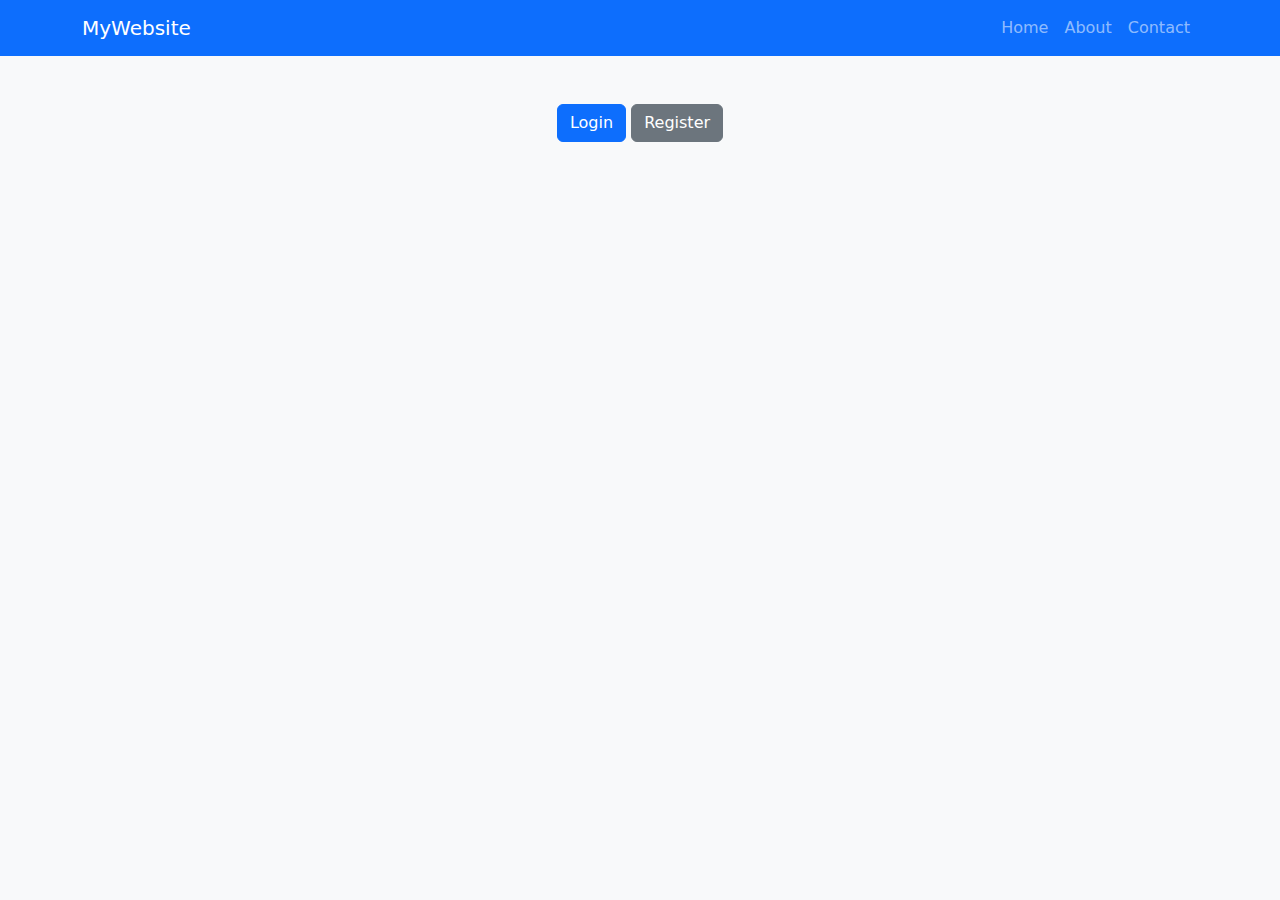
<file: clientproject/routes/login.html>
<!DOCTYPE html>
<html lang="en">
<head>
    <meta charset="UTF-8">
    <meta name="viewport" content="width=device-width, initial-scale=1.0">
    <title>Login & Register</title>
    <link rel="stylesheet" href="https://cdn.jsdelivr.net/npm/bootstrap@5.3.0/dist/css/bootstrap.min.css">
    <style>
        body {
            background-color: #f8f9fa;
        }
        .form-container {
            max-width: 400px;
            margin: 80px auto;
            padding: 20px;
            background: white;
            border-radius: 10px;
            box-shadow: 0 0 10px rgba(0, 0, 0, 0.1);
            transition: transform 0.5s ease-in-out, opacity 0.5s ease-in-out;
        }
        .hidden {
            transform: translateY(-20px);
            opacity: 0;
            display: none;
        }
        .visible {
            transform: translateY(0);
            opacity: 1;
            display: block;
        }
    </style>
</head>
<body>
    <!-- Navbar -->
    <nav class="navbar navbar-expand-lg navbar-dark bg-primary">
        <div class="container">
            <a class="navbar-brand" href="#">MyWebsite</a>
            <button class="navbar-toggler" type="button" data-bs-toggle="collapse" data-bs-target="#navbarNav">
                <span class="navbar-toggler-icon"></span>
            </button>
            <div class="collapse navbar-collapse" id="navbarNav">
                <ul class="navbar-nav ms-auto">
                    <li class="nav-item"><a class="nav-link" href="#">Home</a></li>
                    <li class="nav-item"><a class="nav-link" href="#">About</a></li>
                    <li class="nav-item"><a class="nav-link" href="#">Contact</a></li>
                </ul>
            </div>
        </div>
    </nav>
    
    <!-- Toggle Buttons -->
    <div class="text-center mt-5">
        <button class="btn btn-primary" onclick="showForm('login')">Login</button>
        <button class="btn btn-secondary" onclick="showForm('register')">Register</button>
    </div>
    
    <!-- Login Form -->
    <div id="login-form" class="form-container hidden">
        <h3 class="text-center mb-3">Login</h3>
        <form>
            <div class="mb-3">
                <label class="form-label">Email</label>
                <input type="email" class="form-control" placeholder="Enter your email" required>
            </div>
            <div class="mb-3">
                <label class="form-label">Password</label>
                <input type="password" class="form-control" placeholder="Enter your password" required>
            </div>
            <button type="submit" class="btn btn-primary w-100">Login</button>
        </form>
    </div>
    
    <!-- Register Form -->
    <div id="register-form" class="form-container hidden">
        <h3 class="text-center mb-3">Register</h3>
        <form>
            <div class="mb-3">
                <label class="form-label">Name</label>
                <input type="text" class="form-control" placeholder="Enter your name" required>
            </div>
            <div class="mb-3">
                <label class="form-label">Email</label>
                <input type="email" class="form-control" placeholder="Enter your email" required>
            </div>
            <div class="mb-3">
                <label class="form-label">Password</label>
                <input type="password" class="form-control" placeholder="Enter your password" required>
            </div>
            <button type="submit" class="btn btn-success w-100">Register</button>
        </form>
    </div>
    
    <script>
        function showForm(formType) {
            document.getElementById('login-form').classList.add('hidden');
            document.getElementById('register-form').classList.add('hidden');
            document.getElementById('login-form').classList.remove('visible');
            document.getElementById('register-form').classList.remove('visible');
            
            document.getElementById(formType + '-form').classList.remove('hidden');
            document.getElementById(formType + '-form').classList.add('visible');
        }
    </script>
    
    <script src="https://cdn.jsdelivr.net/npm/bootstrap@5.3.0/dist/js/bootstrap.bundle.min.js"></script>
    
</body>
</html>
</file>
<file: myfaviplteam/style.css>
body {
    font-family: Arial, sans-serif;
    margin: 0;
    padding: 0;
    color: black;
    box-sizing: border-box;
}

header {
    background-color: #fff000;
    /* padding: 10px;
    text-align: center;
    position: relative; */
}

.header-content {
    display: flex;
    align-items: center;
    justify-content: center;
    gap: 15px;
    flex-wrap: wrap;
}

header h1 {
    margin: 0;
    font-size: 2.5rem;
    font-family: 'Gill Sans', 'Gill Sans MT', Calibri, 'Trebuchet MS', sans-serif;
    color: black;
}

.logo {
    width: 80px;
    height: auto;
}

main {
    margin: 15px;
    padding: 15px;
    border: 4px solid blue;
    border-radius: 15px;
    background-color: #9af02b23;
}

nav {
    width: 200px;
    height: 100%;
    position: fixed;
    top: 0;
    left: -200px;
    background-color: #000000;
    color: white;
    overflow-x: hidden;
    transition: 0.5s;
    padding-top: 60px;
    backdrop-filter: blur(10px);
    z-index: 999;
}

nav a {
    padding: 15px 10px;
    text-decoration: none;
    font-size: 18px;
    color: #fff;
    display: block;
    transition: 0.3s;
}

nav a:hover {
    background-color: #ddd;
    color: #c01212;
}

.menu-btn {
    font-size: 30px;
    cursor: pointer;
    padding: 10px;
    position: absolute;
    top: 10px;
    left: 10px;
}

footer {
    background-color: #fff000;
    text-align: center;
    padding: 10px 0;
    width: 100%;
    bottom: 0;
}

.trophys {
    position: fixed;
    bottom: 100px;
    right: 20px;
    width: 150px;
    height: 60px;
    color: black;
    border: 2px solid black;
    border-radius: 15px;
    overflow: hidden;
    background-color: #fff000;
    z-index: 1000;
}

.trophyimg {
    padding-top: 10px;
    height: 40px;
    width: 25px;
}

.popup {
    display: none;
    position: fixed;
    top: 0;
    left: 0;
    width: 100%;
    height: 100%;
    background-color: rgba(0, 0, 0, 0.5);
    align-items: center;
    justify-content: center;
    z-index: 1000;
}

.popup-img {
    max-width: 90%;
    max-height: 80%;
    animation: scaleUp 0.5s ease-out;
}

.close {
    position: absolute;
    top: 20px;
    right: 30px;
    font-size: 36px;
    color: white;
    cursor: pointer;
    background: rgba(0, 0, 0, 0.7);
    padding: 5px 10px;
    border-radius: 50%;
}

@keyframes scaleUp {
    from {
        transform: scale(0.5);
        opacity: 0;
    }
    to {
        transform: scale(1);
        opacity: 1;
    }
}

.m_members {
    display: flex;
    flex-wrap: wrap;
    gap: 20px;
    justify-content: center;
}

.pb {
    border: 2px solid blue;
    margin: 20px;
    flex: 1 1 250px;
    background: radial-gradient(circle, #1100ff, #33ff00);
    border-radius: 15px;
    box-sizing: border-box;
}

.pi {
    width: 100%;
    max-width: 400px;
    height: auto;
    align-items: center;
}

.leadtxt {
    border: 2px solid black;
    justify-content: center;
    border-radius: 15px;
    background-color: #fffb04;
}

@media (max-width: 768px) {
    header h1 {
        font-size: 2rem;
    }

    /* .menu-btn {
        font-size: 25px;
    } */

    .trophys {
        width: 150px;
    }

    nav {
        width: 50%;
        left: -100%;
    }

    nav a {
        font-size: 16px;
    }

    .contact-form{
        align-items: center;
        margin-right: 35px;
    }

    /* .support-btn{
        padding: 0;
        max-width: 70px;
        font-size: 13px;
        text-align: center;
        padding-right: 20px;
    } */
    /* .contacts>.support-btn>a{
        /* margin-left: 0;
        margin-right: 5px;
        margin-left: 5px; */
        /* margin-left: 5px; */
    /* } */ 
    .contacts{
        display: flex;
        flex-direction: column;
    }
}

@media (max-width: 480px) {
    header h1 {
        font-size: 1.5rem;
    }

    .pi {
        width: 100%;
        max-width: 200px;
        margin-left: 30px;
    }

    .pb {
        flex: 1 1 100%;
        margin: 10px;
    }
}
</file>
<file: myfaviplteam/Gallery/style.css>
@import url('https://fonts.googleapis.com/css2?family=Roboto:wght@400;700&display=swap');

* {
  box-sizing: border-box;
}

body {
  font-family: 'Roboto', sans-serif;
  display: flex;
  align-items: center;
  justify-content: center;
  height: 100vh;
  margin: 0;
}

img {
  width: 100%; 
  height: 100%;
  object-fit: cover;
}

.carousel {
  box-shadow: 2px 2px 5px #0000004d;
  height: 75vh;  
  overflow: hidden;
  position: relative; 
}

.image-container {
  display: flex;
  width: 100%; 
  height: 100%; 
  transition: transform 2.7s ease-in-out;
}

.buttons-container {
  display: flex;
  justify-content: space-between;
}

.btn {
  background-color: rebeccapurple;
  color: #fff;
  border: none;
  padding: 0.5rem;
  cursor: pointer;
  width: 49%;
}

.btn:hover {
  opacity: 0.9;
}

.btn:focus {
  outline: none;
}

img{
  margin: 20px;
}
</file>
